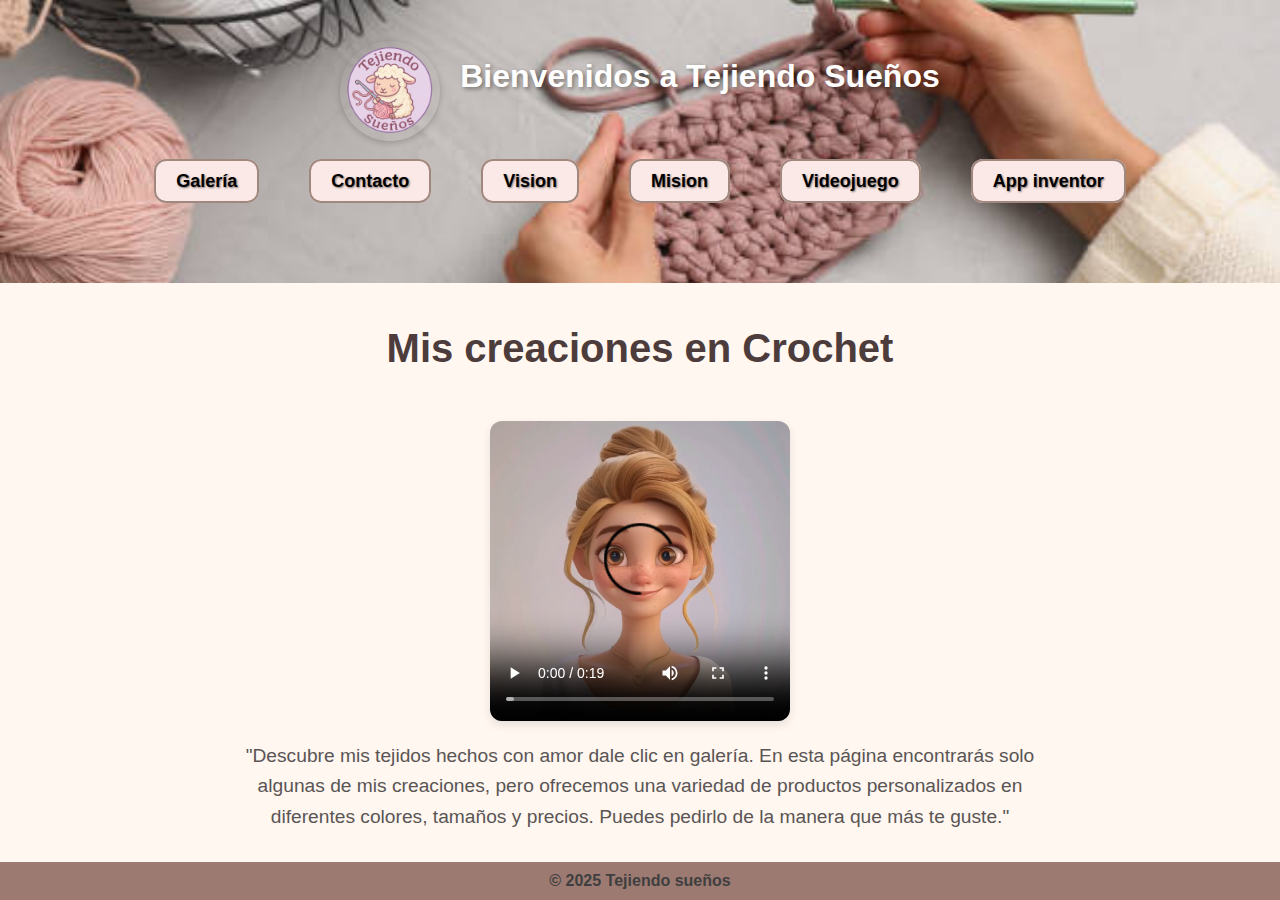
<file: index.html>
<!DOCTYPE html>
<html lang="es">
<head>
  <meta charset="UTF-8">
  <meta name="viewport" content="width=device-width, initial-scale=1.0">
  <title>Tejiendo Sueños</title>
  <link rel="stylesheet" href="../css/main.css">
  <style>
    body {
      font-family: 'Segoe UI', Tahoma, Geneva, Verdana, sans-serif;
      margin: 0;
      background-color: #fff7f0;
    }

    main {
      display: flex;
      flex-direction: column;
      align-items: center;
      justify-content: center;
      padding: 10px 0px;
      text-align: center;
      animation: fadeInUp 1s ease-out both;
    }

    main h2 {
      font-size: 2.5rem;
      color: #4d3c3c;
      margin-bottom: 20px;
    }

    main p {
      font-size: 1.2rem;
      color: #5a5555;
      max-width: 800px;
      line-height: 1.6;
    }

    .video-crochet {
      margin-top: 30px;
      width: 90%;
      max-width: 300px;
      border-radius: 12px;
      box-shadow: 0 4px 10px rgba(0, 0, 0, 0.1);
    }

    @keyframes fadeInUp {
      0% {
        opacity: 0;
        transform: translateY(40px);
      }
      100% {
        opacity: 1;
        transform: translateY(0);
      }
    }

    header h1 {
      margin: 0;
      color: #fffefe;
      font-size: xx-large;
       margin-bottom: 30px; 
    }

    nav ul {
      list-style: none;
      padding: 0;
      margin-top: 10px;
      display: flex;
      justify-content: center;
      gap: 20px;
      font-size: large;
    }

    nav ul li a {
      text-decoration: none;
      color: #000000;
      font-weight: bold;
    }

    footer p {
      margin: 0;
      color: #3f3f3f;
      font-weight: 600;
    }


.header-container img {
  width: 100px;
  border-radius: 50%;
  box-shadow: 0 2px 6px rgba(0, 0, 0, 0.2);
}


  </style>
</head>
<body>

  <header>
      <div class="header-container">
      <img src="../img/logo.png.png" alt="Logo Tejiendo Sueños">
    <h1>Bienvenidos a Tejiendo Sueños</h1>
    <nav>
      <ul>
        <li><a href="galeria.html">Galería</a></li>
        <li><a href="contacto.html">Contacto</a></li>
        <li><a href="Vision.html">Vision</a></li>
        <li><a href="Mision.html">Mision</a></li>
        <li><a href="videojuego.html">Videojuego</a></li>
        <li><a href="Appinventor.html">App inventor</a></li>

      </ul>
    </nav>
  </header>

  <main>
    
    <h2>Mis creaciones en Crochet</h2>

  <video class="video-crochet" controls>
    <source src="../img/videoavatar.mp4" type="video/mp4">
    Tu navegador no soporta el video.
  </video>

    <p>"Descubre mis tejidos hechos con amor dale clic en galería. En esta página encontrarás solo algunas de mis creaciones, pero ofrecemos una variedad de productos personalizados en diferentes colores, tamaños y precios. Puedes pedirlo de la manera que más te guste."</p>
    
  </main>

  <footer>
    <p>© 2025 Tejiendo sueños</p>
  </footer>
</body>
</html>
</file>
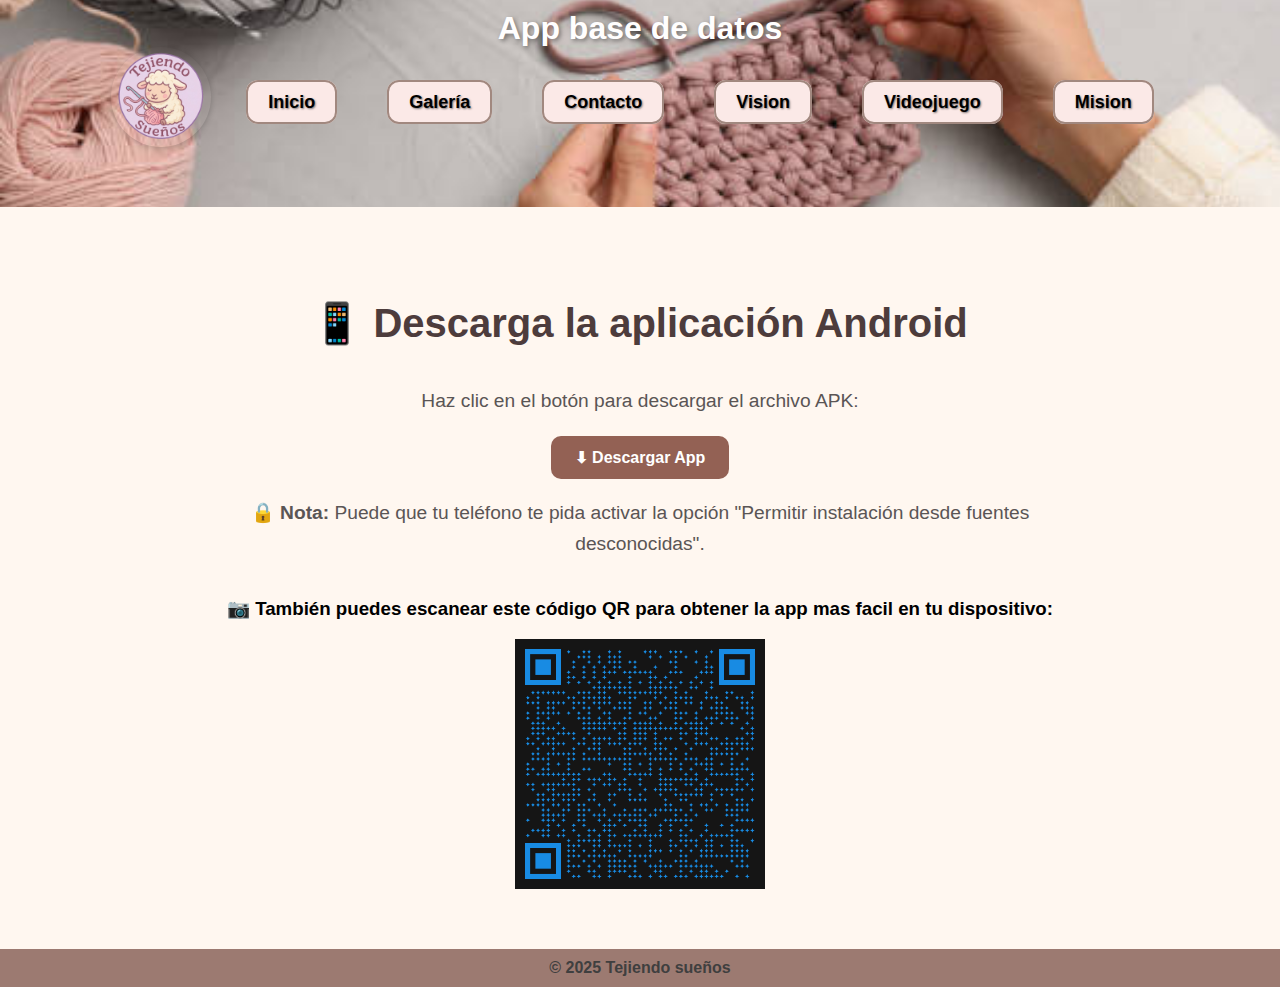
<file: Appinventor.html>
<!DOCTYPE html>
<html lang="es">
<head>
  <meta charset="UTF-8">
  <title>App base de datos</title>
   <link rel="shortcut icon" href="./img/logo.png.png" type="image/x-icon">
  <link rel="stylesheet" href="../css/main.css">
  <style>
    body {
      font-family: 'Segoe UI', Tahoma, Geneva, Verdana, sans-serif;
      margin: 0;
      background-color: #fff7f0;
    }

    main {
      display: flex;
      flex-direction: column;
      align-items: center;
      justify-content: center;
      padding: 60px 20px;
      text-align: center;
      animation: fadeInUp 1s ease-out both;
    }

    main h2 {
      font-size: 2.5rem;
      color: #4d3c3c;
      margin-bottom: 20px;
    }

    main p {
      font-size: 1.2rem;
      color: #5a5555;
      max-width: 800px;
      line-height: 1.6;
    }

    @keyframes fadeInUp {
      0% {
        opacity: 0;
        transform: translateY(40px);
      }
      100% {
        opacity: 1;
        transform: translateY(0);
      }
    }

    header h1 {
      margin: 0;
      color: #fffefe;
      font-size: xx-large;
    }

    nav ul {
      list-style: none;
      padding: 0;
      margin-top: 10px;
      display: flex;
      justify-content: center;
      gap: 20px;
      font-size: large;
    }

    nav ul li a {
      text-decoration: none;
      color: #000000;
      font-weight: bold;
    }

    footer p {
      margin: 0;
      color: #3f3f3f;
      font-weight: 600;
    }

       .header-container img {
  width: 100px; 
  border-radius: 50%;
  box-shadow: 0 2px 6px rgba(0, 0, 0, 0.2);
}
.boton-descargar {
  background-color:rgb(147, 97, 84);
  color: white;          
  padding: 12px 24px;
  font-size: 16px;
  font-weight: bold;
  border: none;
  border-radius: 10px;
  cursor: pointer;
  transition: background-color 0.3s ease;
}

.boton-descargar:hover {
  background-color:rgb(164, 89, 89); 
}

  </style>
</head>
<body>
  <header>
     
    <h1>App base de datos</h1>
    <nav>
      <div class="header-container">
      <img src="../img/logo.png.png" alt="Logo Tejiendo Sueños">
      <ul>
        <li><a href="index.html">Inicio</a></li>
        <li><a href="Galeria.html">Galería</a></li>
        <li><a href="Contacto.html">Contacto</a></li>
        <li><a href="Vision.html">Vision</a></li>
        <li><a href="Videojuego.html">Videojuego</a></li>
        <li><a href="Mision.html">Mision</a></li>
        
      </ul>
    </nav>
  </header>
    <main>
      <h2>📱 Descarga la aplicación Android</h2>
      <p>Haz clic en el botón para descargar el archivo APK:</p>
  
      <a href="https://drive.google.com/uc?export=download&id=1jwlMp8crbn-XXHAtWodE1JKZUDQVwa8N" download>
        <button class="boton-descargar">⬇ Descargar App</button>
      </a>
      
  
      <p><strong>🔒 Nota:</strong> Puede que tu teléfono te pida activar la opción "Permitir instalación desde fuentes desconocidas".</p>
  
      <h3>📷 También puedes escanear este código QR para obtener la app mas facil en tu dispositivo:</h3>
      <img src="../img/qrtejidos.png" alt="Código QR de descarga" width="250">
    </main>
  
    <footer>
      <p>© 2025 Tejiendo sueños</p>
    </footer>
  
  </body>
  </html>
</file>
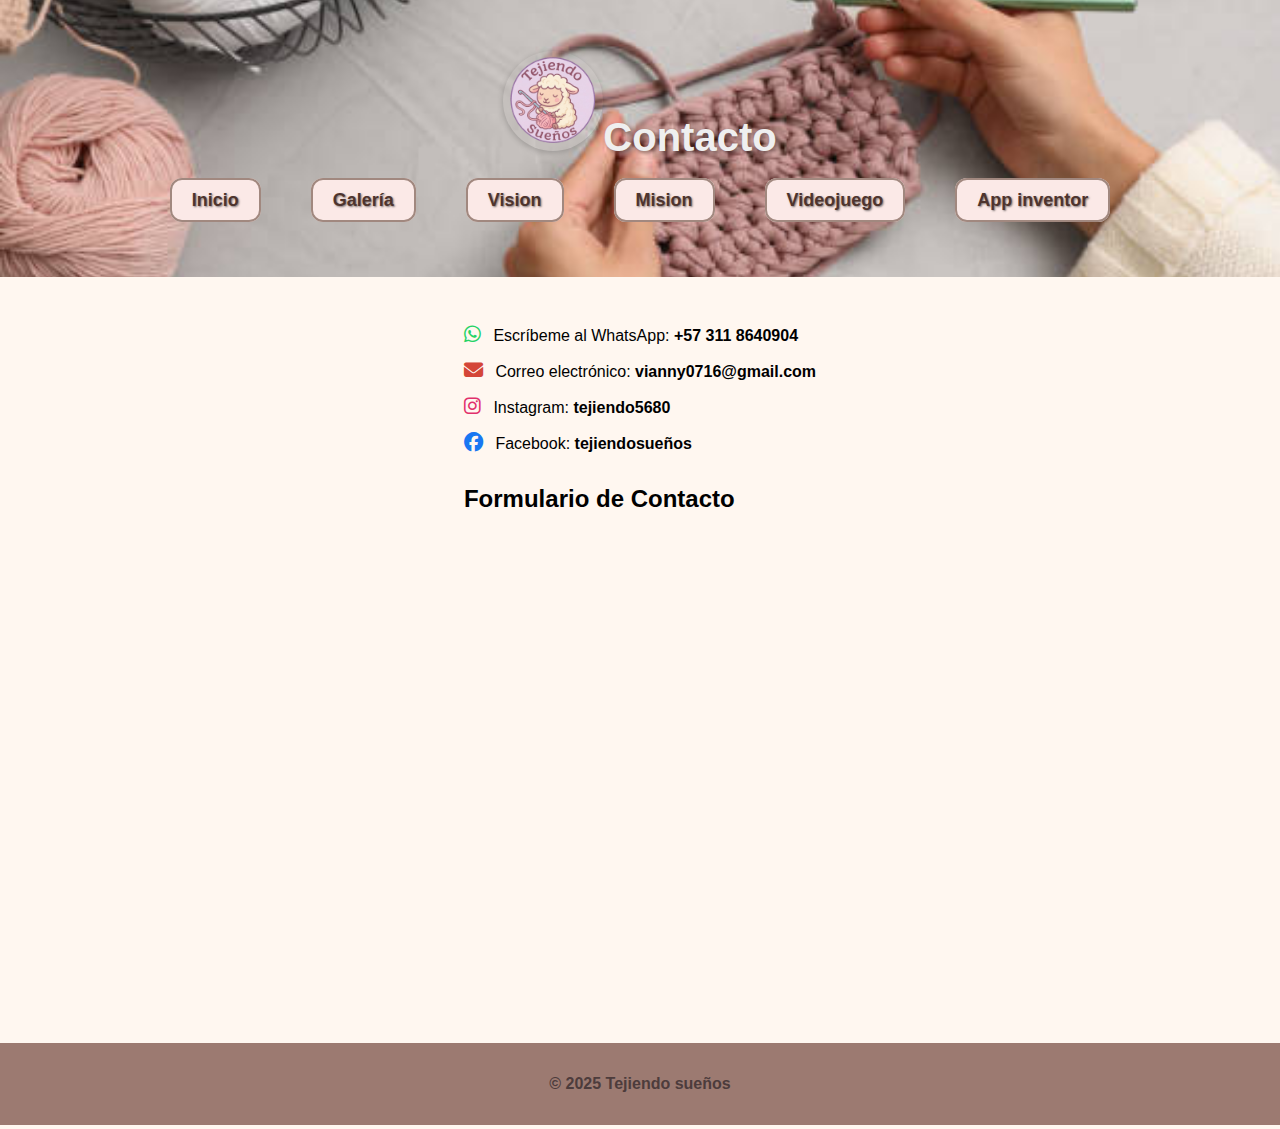
<file: Contacto.html>
<!DOCTYPE html>
<html lang="es">
<head>
  <meta charset="UTF-8">
  <title>Contacto</title>
  <link rel="stylesheet" href="https://cdnjs.cloudflare.com/ajax/libs/font-awesome/6.5.0/css/all.min.css">
  <link rel="stylesheet" href="../css/main.css">
  <style>
    body {
      font-family: 'Segoe UI', Tahoma, Geneva, Verdana, sans-serif;
      margin: 0;
      background-color: #fff7f0;
    }

    header {
      background-color: #8b5cf6;
      color: rgb(0, 0, 0);
      padding: 1rem;
      text-align: center;
      font-size: large;
    }

    nav ul {
      list-style: none;
      padding: 0;
      margin-top: 10px;
      display: flex;
      justify-content: center;
      gap: 20px;
      font-size: large;
    }

    nav a {
      color: rgb(0, 0, 0);
      text-decoration: none;
      font-weight: bold;
    }

    main {
      padding: 2rem;
      max-width: 600px;
      margin: 0 auto;
    }

    section {
      margin-bottom: 2rem;
    }

    section p i {
      margin-right: 8px;
      font-size: 1.2rem;
    }

    .whatsapp-icon { color: #25D366; }
    .email-icon { color: #D44638; }
    .instagram-icon { color: #E1306C; }
    .facebook-icon { color: #1877F2; }

    form {
      background-color: white;
      padding: 2rem;
      border-radius: 1rem;
      box-shadow: 0 4px 12px rgba(0, 0, 0, 0.1);
      opacity: 0;
      transform: translateY(30px);
      animation: fadeInSlide 1.5s forwards;
    }

    @keyframes fadeInSlide {
      0% {
        opacity: 0;
        transform: translateY(30px);
      }
      100% {
        opacity: 1;
        transform: translateY(0);
      }
    }

    form label {
      display: block;
      margin-bottom: 0.5rem;
      font-weight: bold;
    }

    form input,
    form textarea {
      width: 100%;
      padding: 0.75rem;
      border: 1px solid #ccc;
      border-radius: 0.5rem;
      font-size: 1rem;
      box-sizing: border-box;
    }

    form button {
      margin-top: 1.5rem;
      background-color: #b85c45;
      color: white;
      padding: 0.75rem 1.5rem;
      border: none;
      border-radius: 0.5rem;
      font-size: 1rem;
      cursor: pointer;
      transition: background-color 0.3s ease;
    }

    form button:hover {
      background-color: #9c7a71;
    }

    footer {
      text-align: center;
      padding: 1rem;
      background-color:  #9c7a71;
      font-weight: bold;
      color: #4d3c3c;
    }

    .header-container img {
  width: 100px; 
  border-radius: 50%;
  box-shadow: 0 2px 6px rgba(0, 0, 0, 0.2);
 
}

  </style>
</head>
<body>
  <header>
      <div class="header-container"> 
    <nav>  
    <h1><img src="../img/logo.png.png" alt="Logo Tejiendo Sueños">Contacto </h1>
      <ul>
      
        <li><a href="index.html">Inicio</a></li>
        <li><a href="Galeria.html">Galería</a></li>
        <li><a href="Vision.html">Vision</a></li>
        <li><a href="Mision.html">Mision</a></li>
        <li><a href="Videojuego.html">Videojuego</a></li>
        <li><a href="Appinventor.html">App inventor</a></li>
      </ul>
    </nav>
  </header>

  <main>
    <section>
      <p><i class="fab fa-whatsapp whatsapp-icon"></i> Escríbeme al WhatsApp: <strong>+57 311 8640904</strong></p>
      <p><i class="fas fa-envelope email-icon"></i> Correo electrónico: <strong>vianny0716@gmail.com</strong></p>
      <p><i class="fab fa-instagram instagram-icon"></i> Instagram: <strong>tejiendo5680</strong></p>
      <p><i class="fab fa-facebook facebook-icon"></i> Facebook: <strong>tejiendosueños</strong></p>
    </section>

    <section>
      <h2>Formulario de Contacto</h2>
      <form action="#" method="POST">
        <div style="display: flex; flex-direction: column; gap: 1rem;">
          <div>
            <label for="nombre">Nombre:</label>
            <input type="text" id="nombre" name="nombre" required>
          </div>

          <div>
            <label for="correo">Correo electrónico:</label>
            <input type="email" id="correo" name="correo" required>
          </div>

          <div>
            <label for="mensaje">Mensaje:</label>
            <textarea id="mensaje" name="mensaje" rows="4" required></textarea>
          </div>

          <div style="text-align: center;">
            <button type="submit">Enviar</button>
          </div>
        </div>
      </form>
    </section>
  </main>

  <footer>
    <p>© 2025 Tejiendo sueños</p>
  </footer>
</body>
</html>
</file>
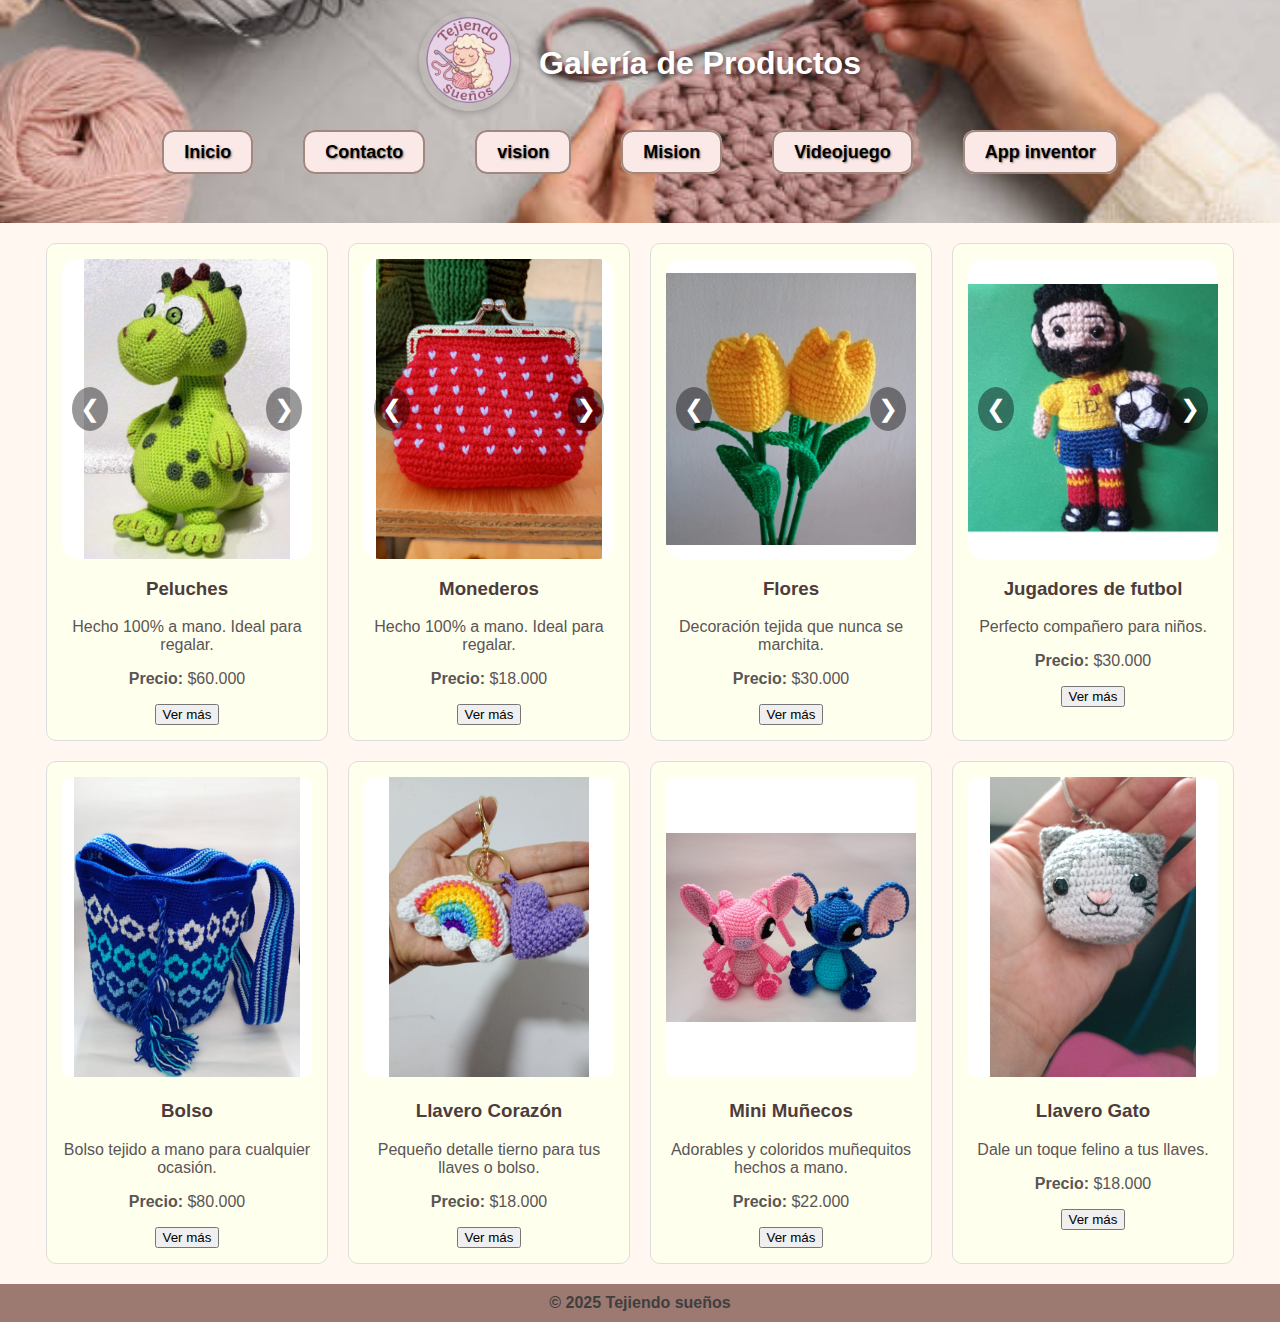
<file: Galeria.html>
<!DOCTYPE html>
<html lang="es">
<head>
  <meta charset="UTF-8">
  <title>Galería</title>
  <link rel="stylesheet" href="../css/main.css">
  <style>
    body {
      font-family: 'Segoe UI', Tahoma, Geneva, Verdana, sans-serif;
      margin: 0;
      background-color: #fff7f0;
    }

    header h1 {
      margin: 20;
      color: #ffffff;
      font-size: xx-large;
    }

    nav ul {
      list-style: none;
      padding: 0;
      margin-top: 10px;
      display: flex;
      justify-content: center;
      gap: 20px;
      font-size: large;
    }

    nav ul li a {
      text-decoration: none;
      color: #000000;
      font-weight: bold;
    }

    main {
      padding: 20px;
    }

    .producto h3 {
      color: #4d3c3c;
    }

    .producto p {
      color: #5a5555;
    }

    .carousel {
      position: relative;
      width: 100%;
      overflow: hidden;
      border-radius: 1rem;
    }

    .slide {
      display: none;
      width: 100%;
      height: auto;
      border-radius: 1rem;
    }

    .slide.active {
      display: block;
    }

    .carousel button {
      position: absolute;
      top: 50%;
      transform: translateY(-50%);
      background: rgba(0, 0, 0, 0.4);
      color: white;
      border: none;
      padding: 0.5rem;
      cursor: pointer;
      font-size: 1.5rem;
      border-radius: 50%;
    }

    .carousel .prev {
      left: 10px;
    }

    .carousel .next {
      right: 10px;
    }

    footer p {
      margin: 0;
      color: #3f3f3f;
      font-weight: 600;
    }

       .header-container img {
  width: 100px; 
  border-radius: 50%;
  box-shadow: 0 2px 6px rgba(0, 0, 0, 0.2);
}


  </style>
</head>
<body>
  <header>
    <div class="header-container">
      <img src="../img/logo.png.png" alt="Logo Tejiendo Sueños">
    <h1>Galería de Productos</h1>
    <nav>
      <ul>
        <li><a href="index.html">Inicio</a></li>
        <li><a href="contacto.html">Contacto</a></li>
        <li><a href="Vision.html">vision</a></li>
        <li><a href="Mision.html">Mision</a></li>
        <li><a href="Videojuego.html">Videojuego</a></li>
        <li><a href="Appinventor.html">App inventor</a></li>

      </ul>
    </nav>
    
  </header>

  <main>
    <section class="galeria">

      <div class="producto">
        <div class="carousel">
          <img src="../img/peluchedinosaurio.jpeg" alt="Peluche" class="slide active">
          <img src="../img/perritopeluche.jpeg" alt="Peluche 2" class="slide">
          <img src="../img/osopeluche.jpeg" alt="Peluche 3" class="slide">
          <button class="prev">❮</button>
          <button class="next">❯</button>
        </div>
        <h3>Peluches</h3>
        <p>Hecho 100% a mano. Ideal para regalar.</p>
        <p><strong>Precio:</strong> $60.000</p>
        <button class="btn-ver-mas">Ver más</button>
        <div class="mas-info" style="display: none;">
          <p>Material: lana antialérgica. Tiempo de elaboración: 3 días. Recomendaciones: lavar a mano con agua fría.</p>
        </div>
      </div>

      
      <div class="producto">
        <div class="carousel">
          <img src="../img/monedero.jpeg" alt="Monederos" class="slide active">
          <img src="../img/monedero2.jpeg" alt="monedero2" class="slide">
          <img src="../img/monedero3.jpeg" alt="monedero3" class="slide">
          <button class="prev">❮</button>
          <button class="next">❯</button>
        </div>
        <h3>Monederos</h3>
        <p>Hecho 100% a mano. Ideal para regalar.</p>
        <p><strong>Precio:</strong> $18.000</p>
        <button class="btn-ver-mas">Ver más</button>
        <div class="mas-info" style="display: none;">
          <p>Monederos ideales para llevar tu dinero</p>
        </div>
      </div>

      <div class="producto">
        <div class="carousel">
          <img src="../img/flores.jpeg" alt="jugador1" class="slide active">
          <img src="../img/flor2.jpeg" alt="jugador2" class="slide">
          <img src="../img/flor3.jpeg" alt="jugador2" class="slide">
          <button class="prev">❮</button>
          <button class="next">❯</button>
        </div>
        <h3>Flores</h3>
        <p>Decoración tejida que nunca se marchita.</p>
        <p><strong>Precio:</strong> $30.000</p>
        <button class="btn-ver-mas">Ver más</button>
        <div class="mas-info" style="display: none;">
          <p>Flor tejida ideal para decorar habitaciones o regalar</p>
        </div>
      </div>
      


      <div class="producto">
        <div class="carousel">
          <img src="../img/jugador2.jpeg" alt="jugador1" class="slide active">
          <img src="../img/jugador1.jpeg" alt="jugador2" class="slide">
          <button class="prev">❮</button>
          <button class="next">❯</button>
        </div>
        <h3>Jugadores de futbol</h3>
        <p>Perfecto compañero para niños.</p>
        <p><strong>Precio:</strong> $30.000</p>
        <button class="btn-ver-mas">Ver más</button>
        <div class="mas-info" style="display: none;">
          <p>Hecho a mano, suave y seguro para todas las edades</p>
        </div>
      </div>
      


      <div class="producto">
        <img src="../img/bolso.jpeg" alt="Bolso">
        <h3>Bolso</h3>
        <p>Bolso tejido a mano para cualquier ocasión.</p>
        <p><strong>Precio:</strong> $80.000</p>
        <button class="btn-ver-mas">Ver más</button>
        <div class="mas-info" style="display: none;">
          <p>Material: hilo resistente. Diseños personalizados disponibles.</p>
        </div>
      </div>

      <div class="producto">
        <img src="../img/llaverocorazon.jpeg" alt="Llavero corazón">
        <h3>Llavero Corazón</h3>
        <p>Pequeño detalle tierno para tus llaves o bolso.</p>
        <p><strong>Precio:</strong> $18.000</p>
        <button class="btn-ver-mas">Ver más</button>
        <div class="mas-info" style="display: none;">
          <p>Hecho con hilo macrame. Resistente y lavable. Ideal como recuerdo personalizado.</p>
        </div>
      </div>

      <div class="producto">
        <img src="../img/minimuñecos.jpeg" alt="Mini muñecos">
        <h3>Mini Muñecos</h3>
        <p>Adorables y coloridos muñequitos hechos a mano.</p>
        <p><strong>Precio:</strong> $22.000</p>
        <button class="btn-ver-mas">Ver más</button>
        <div class="mas-info" style="display: none;">
          <p>Ideales para decoración o regalo. Hechos en hilo suave.</p>
        </div>
      </div>

      <div class="producto">
        <img src="../img/llaverogato.jpeg" alt="Llavero Gato">
        <h3>Llavero Gato</h3>
        <p>Dale un toque felino a tus llaves.</p>
        <p><strong>Precio:</strong> $18.000</p>
        <button class="btn-ver-mas">Ver más</button>
        <div class="mas-info" style="display: none;">
          <p>Diseño tierno y moderno. Hecho con amor y cuidado.</p>
        </div>
      </div>

    </section>
  </main>

  <script>
    document.querySelectorAll('.carousel').forEach(carousel => {
      const slides = carousel.querySelectorAll('.slide');
      const prevBtn = carousel.querySelector('.prev');
      const nextBtn = carousel.querySelector('.next');
      let index = 0;

      const showSlide = (i) => {
        slides.forEach(slide => slide.classList.remove('active'));
        slides[i].classList.add('active');
      };

      prevBtn.addEventListener('click', () => {
        index = (index - 1 + slides.length) % slides.length;
        showSlide(index);
      });

      nextBtn.addEventListener('click', () => {
        index = (index + 1) % slides.length;
        showSlide(index);
      });

      setInterval(() => {
        index = (index + 1) % slides.length;
        showSlide(index);
      }, 4000);

      showSlide(index);
    });
  </script>
  <script src="../js/main.js"></script>

  <footer>
    <p>© 2025 Tejiendo sueños</p>
  </footer>

</body>
</html>
</file>
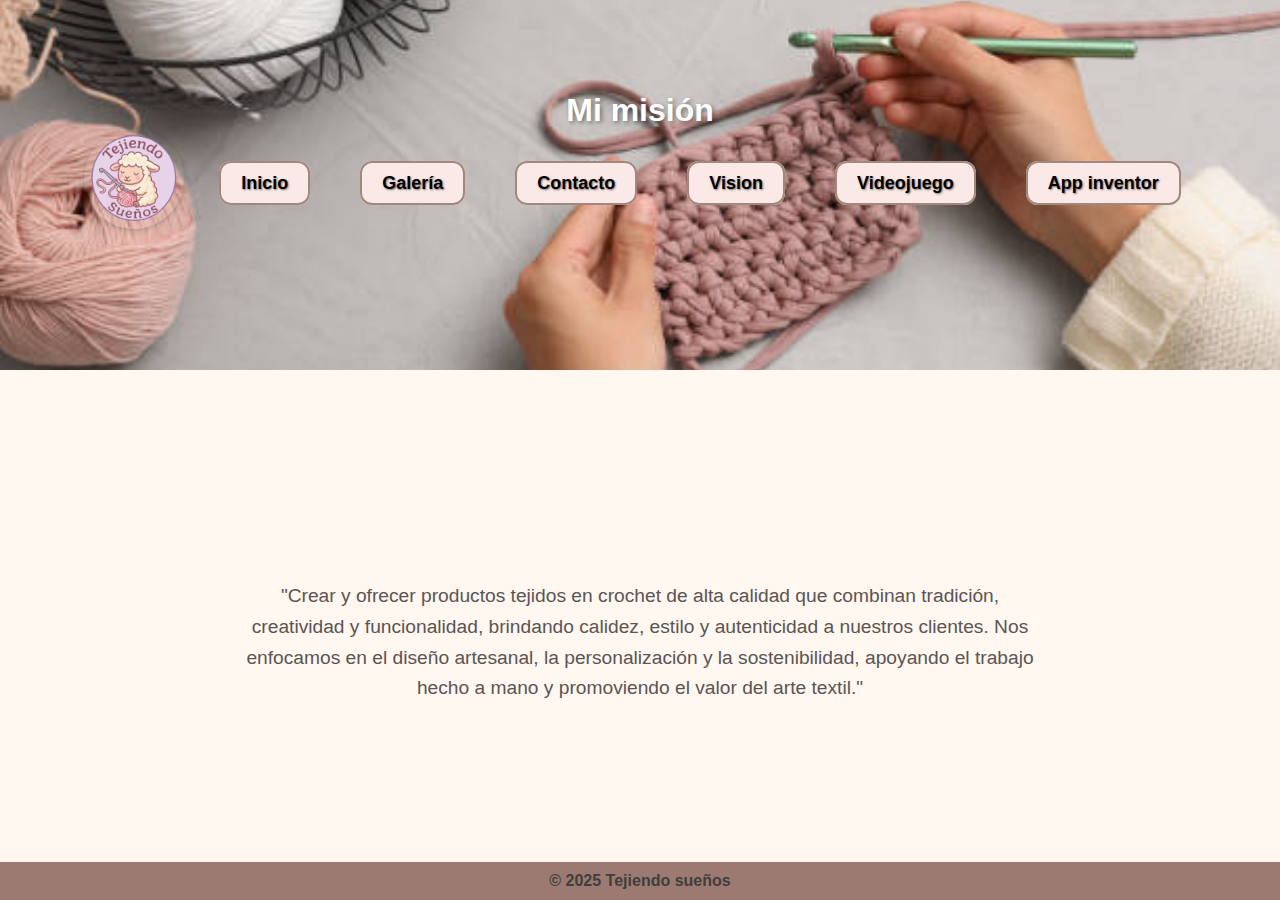
<file: Mision.html>
<!DOCTYPE html>
<html lang="es">
<head>
  <meta charset="UTF-8">
  <title>Mi misión</title>
  <link rel="stylesheet" href="../css/main.css">
  <style>
    body {
      font-family: 'Segoe UI', Tahoma, Geneva, Verdana, sans-serif;
      margin: 0;
      background-color: #fff7f0;
    }

    main {
      display: flex;
      flex-direction: column;
      align-items: center;
      justify-content: center;
      padding: 60px 20px;
      text-align: center;
      animation: fadeInUp 1s ease-out both;
    }

    main h2 {
      font-size: 2.5rem;
      color: #4d3c3c;
      margin-bottom: 20px;
    }

    main p {
      font-size: 1.2rem;
      color: #5a5555;
      max-width: 800px;
      line-height: 1.6;
    }

    @keyframes fadeInUp {
      0% {
        opacity: 0;
        transform: translateY(40px);
      }
      100% {
        opacity: 1;
        transform: translateY(0);
      }
    }

    header h1 {
      margin: 0;
      color: #fffefe;
      font-size: xx-large;
    }

    nav ul {
      list-style: none;
      padding: 0;
      margin-top: 10px;
      display: flex;
      justify-content: center;
      gap: 20px;
      font-size: large;
    }

    nav ul li a {
      text-decoration: none;
      color: #000000;
      font-weight: bold;
    }

    footer p {
      margin: 0;
      color: #3f3f3f;
      font-weight: 600;
    }

       .header-container img {
  width: 100px; 
  border-radius: 50%;
  box-shadow: 0 2px 6px rgba(0, 0, 0, 0.2);
}



  </style>
</head>
<body>
  <header>
     
    <h1>Mi misión</h1>
    <nav>
      <div class="header-container">
      <img src="../img/logo.png.png" alt="Logo Tejiendo Sueños">
      <ul>
        <li><a href="index.html">Inicio</a></li>
        <li><a href="Galeria.html">Galería</a></li>
        <li><a href="Contacto.html">Contacto</a></li>
        <li><a href="Vision.html">Vision</a></li>
        <li><a href="Videojuego.html">Videojuego</a></li>
        <li><a href="Appinventor.html">App inventor</a></li>


      </ul>
    </nav>
  </header>

  <main>
    <h2></h2>
    <section>
      <p>"Crear y ofrecer productos tejidos en crochet de alta calidad que combinan tradición, creatividad y funcionalidad, brindando calidez, estilo y autenticidad a nuestros clientes. Nos enfocamos en el diseño artesanal, la personalización y la sostenibilidad, apoyando el trabajo hecho a mano y promoviendo el valor del arte textil."</p>
    </section>
  </main>

  <footer>
    <p>© 2025 Tejiendo sueños</p>
  </footer>
</body>
</html>
</file>
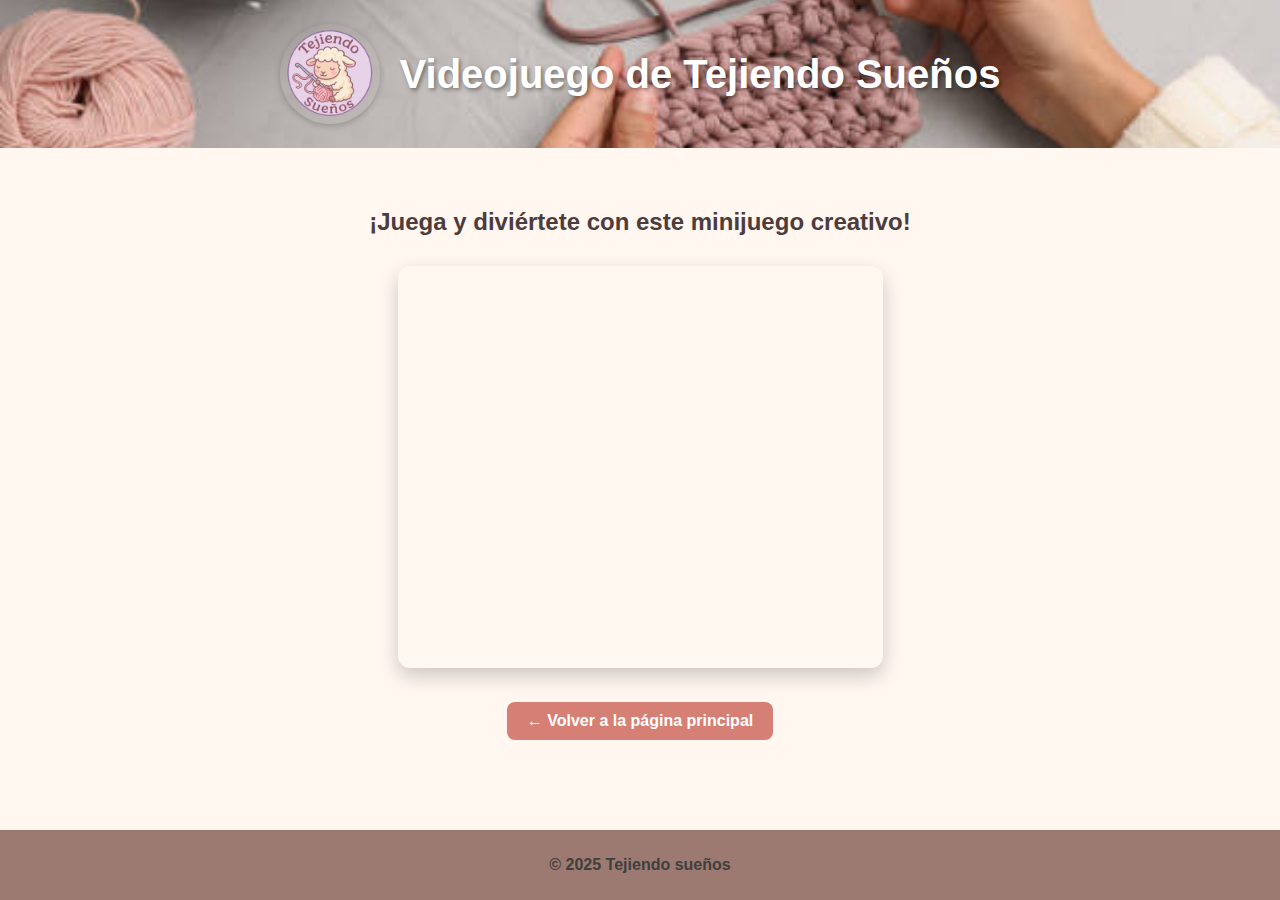
<file: Videojuego.html>
<!DOCTYPE html>
<html lang="es">
<head>
  <meta charset="UTF-8">
  <meta name="viewport" content="width=device-width, initial-scale=1.0">
  <title>Videojuego - Tejiendo Sueños</title>
   <link rel="shortcut icon" href="./img/logo.png.png" type="image/x-icon">
  <link rel="stylesheet" href="../css/main.css">
  <style>
    body {
      font-family: 'Segoe UI', Tahoma, Geneva, Verdana, sans-serif;
      margin: 0;
      background-color: #fff7f0;
      text-align: center;
    }

    header {
      background-color: #e8b3a8;
      padding: 20px;
    }

    header h1 {
      color: white;
      margin: 0;
    }

    main {
      padding: 40px 20px;
    }

    h2 {
      color: #4d3c3c;
      margin-bottom: 30px;
    }

    iframe {
      border-radius: 12px;
      box-shadow: 0 8px 20px rgba(0, 0, 0, 0.2);
      max-width: 100%;
    }

    a.volver {
      display: inline-block;
      margin-top: 30px;
      text-decoration: none;
      color: white;
      background-color: #d67f75;
      padding: 10px 20px;
      border-radius: 8px;
      font-weight: bold;
    }

    footer {
      margin-top: 50px;
      color: #3f3f3f;
      font-weight: 600;
    }


       .header-container img {
  width: 100px; 
  border-radius: 50%;
  box-shadow: 0 2px 6px rgba(0, 0, 0, 0.2);
}


  </style>
</head>
<body>
  <header>
     <div class="header-container">
      <img src="../img/logo.png.png" alt="Logo Tejiendo Sueños">
    <h1>Videojuego de Tejiendo Sueños</h1>
  </header>

  <main>
    <h2>¡Juega y diviértete con este minijuego creativo!</h2>

    <iframe 
      src="https://scratch.mit.edu/projects/1167825435/embed" 
      allowtransparency="true" 
      width="485" 
      height="402" 
      frameborder="0" 
      scrolling="no" 
      allowfullscreen>
    </iframe>

    <br>
    <a href="index.html" class="volver">← Volver a la página principal</a>
  </main>

  <footer>
    <p>© 2025 Tejiendo sueños</p>
  </footer>
</body>
</html>
</file>
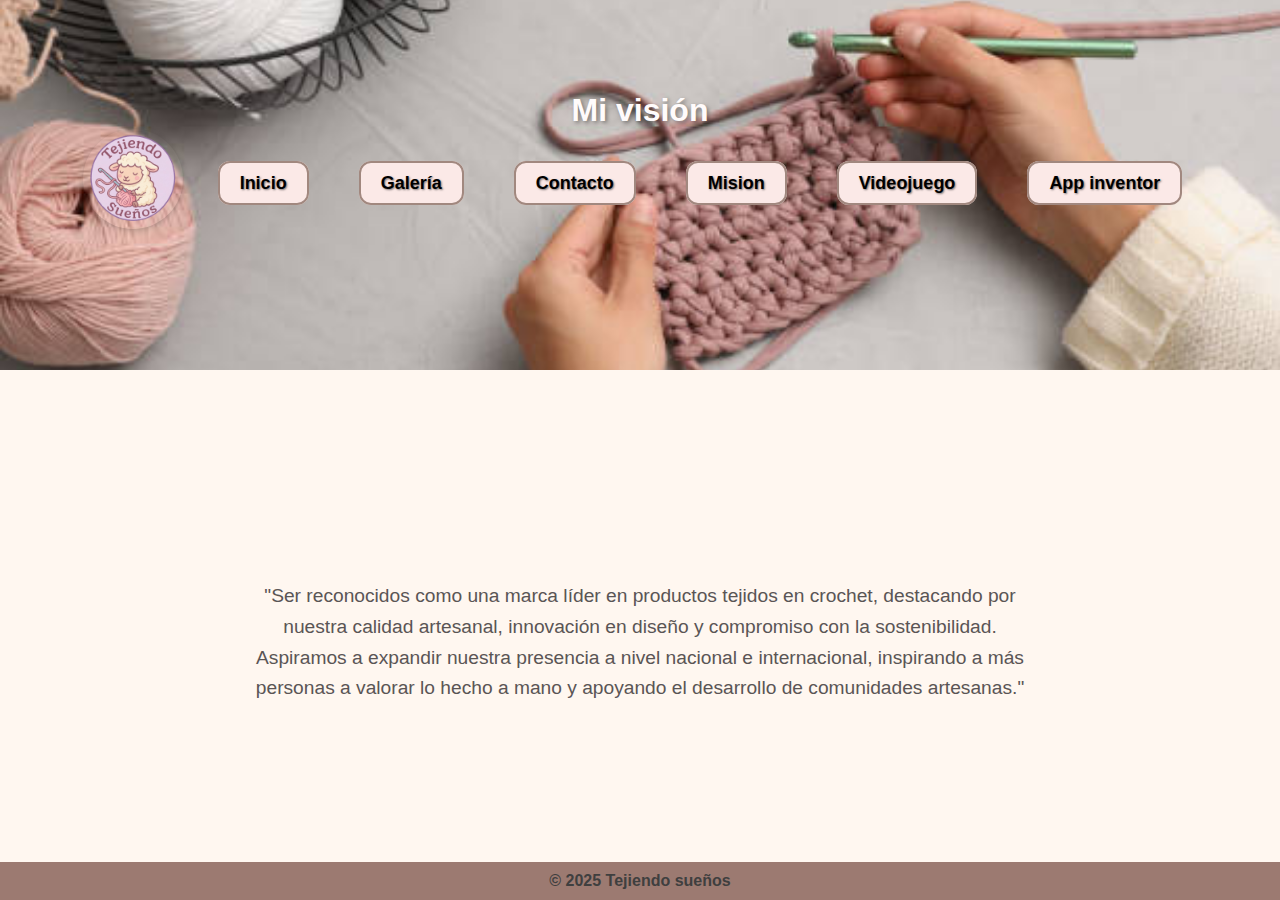
<file: Vision.html>
<!DOCTYPE html>
<html lang="es">
<head>
  <meta charset="UTF-8">
  <title>Mi visión</title>
  <link rel="stylesheet" href="../css/main.css">
  <style>
    body {
      font-family: 'Segoe UI', Tahoma, Geneva, Verdana, sans-serif;
      margin: 0;
      background-color: #fff7f0;
    }

    main {
      display: flex;
      flex-direction: column;
      align-items: center;
      justify-content: center;
      padding: 60px 20px;
      text-align: center;
      animation: fadeInUp 1s ease-out both;
    }

    main h2 {
      font-size: 2.5rem;
      color: #4d3c3c;
      margin-bottom: 20px;
    }

    main p {
      font-size: 1.2rem;
      color: #5a5555;
      max-width: 800px;
      line-height: 1.6;
    }

    @keyframes fadeInUp {
      0% {
        opacity: 0;
        transform: translateY(40px);
      }
      100% {
        opacity: 1;
        transform: translateY(0);
      }
    }

    header h1 {
      margin: 0;
      color: #fffbfb;
      font-size: xx-large;
    }

    nav ul {
      list-style: none;
      padding: 0;
      margin-top: 10px;
      display: flex;
      justify-content: center;
      gap: 20px;
      font-size: large;
    }

    nav ul li a {
      text-decoration: none;
      color: #000000;
      font-weight: bold;
    }

    footer p {
      margin: 0;
      color: #3f3f3f;
      font-weight: 600;
    }
    
       .header-container img {
  width: 100px; 
  border-radius: 50%;
  box-shadow: 0 2px 6px rgba(0, 0, 0, 0.2);
}

  </style>
</head>
<body>
  
  <header>
     
    <h1>Mi visión</h1>
  
    <nav>
      <div class="header-container">
      <img src="../img/logo.png.png" alt="Logo Tejiendo Sueños">
      <ul>
        <li><a href="index.html">Inicio</a></li>
        <li><a href="Galeria.html">Galería</a></li>
        <li><a href="Contacto.html">Contacto</a></li>
        <li><a href="Mision.html">Mision</a></li>
        <li><a href="Videojuego.html">Videojuego</a></li>
        <li><a href="Appinventor.html">App inventor</a></li>
        
      </ul>
    </nav>
  </header>

  <main>
    <h2></h2>
    <section>
      <p>"Ser reconocidos como una marca líder en productos tejidos en crochet, destacando por nuestra calidad artesanal, innovación en diseño y compromiso con la sostenibilidad. Aspiramos a expandir nuestra presencia a nivel nacional e internacional, inspirando a más personas a valorar lo hecho a mano y apoyando el desarrollo de comunidades artesanas."</p>
    </section>
  </main>

  <footer>
    <p>© 2025 Tejiendo sueños</p>
  </footer>
</body>
</html>
</file>
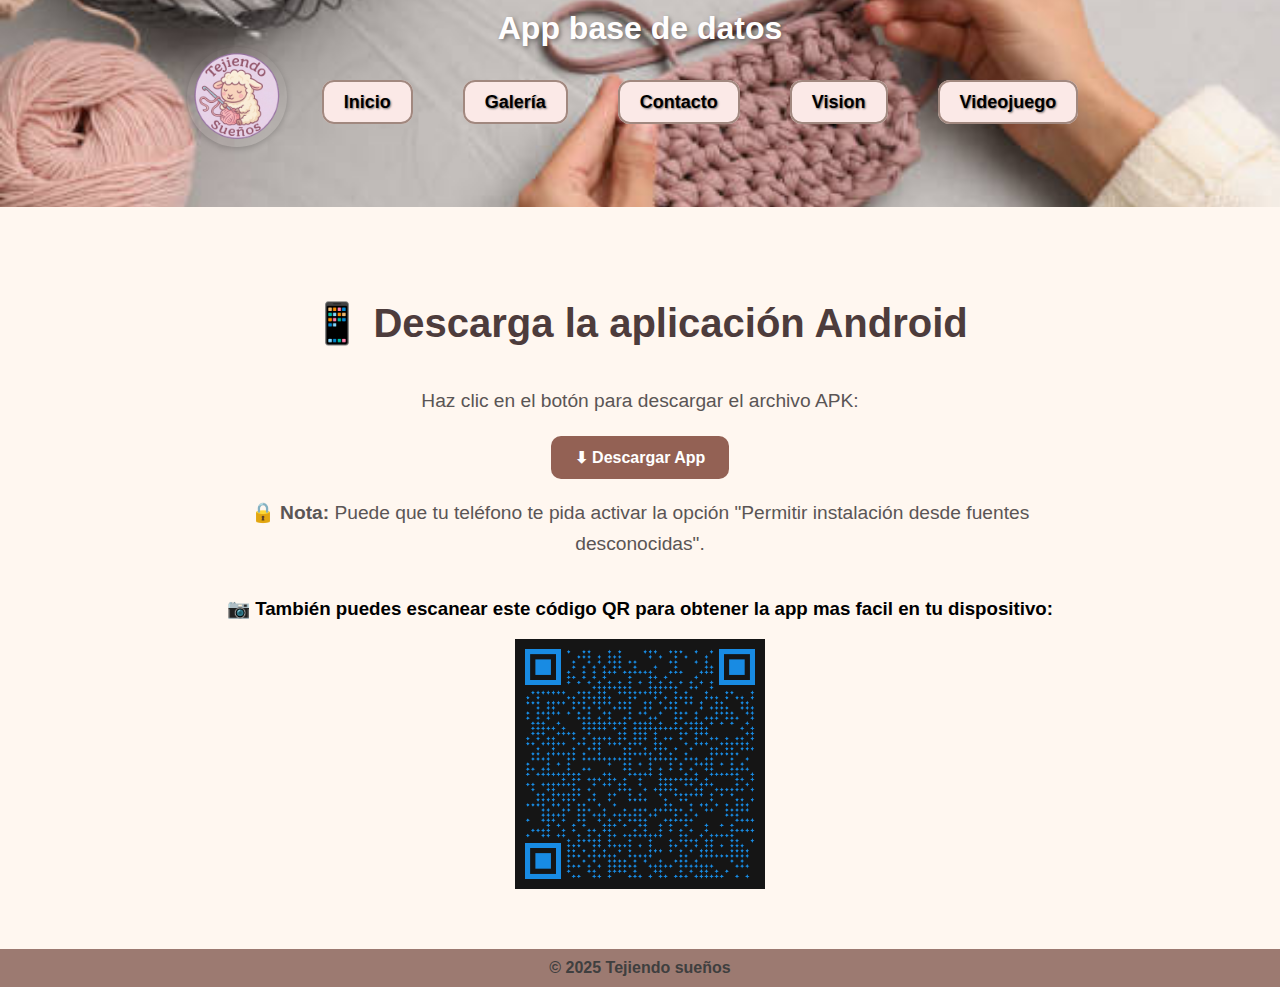
<file: js/Appinventor.html>
<!DOCTYPE html>
<html lang="es">
<head>
  <meta charset="UTF-8">
  <title>App base de datos</title>
  <link rel="stylesheet" href="../css/main.css">
  <style>
    body {
      font-family: 'Segoe UI', Tahoma, Geneva, Verdana, sans-serif;
      margin: 0;
      background-color: #fff7f0;
    }

    main {
      display: flex;
      flex-direction: column;
      align-items: center;
      justify-content: center;
      padding: 60px 20px;
      text-align: center;
      animation: fadeInUp 1s ease-out both;
    }

    main h2 {
      font-size: 2.5rem;
      color: #4d3c3c;
      margin-bottom: 20px;
    }

    main p {
      font-size: 1.2rem;
      color: #5a5555;
      max-width: 800px;
      line-height: 1.6;
    }

    @keyframes fadeInUp {
      0% {
        opacity: 0;
        transform: translateY(40px);
      }
      100% {
        opacity: 1;
        transform: translateY(0);
      }
    }

    header h1 {
      margin: 0;
      color: #fffefe;
      font-size: xx-large;
    }

    nav ul {
      list-style: none;
      padding: 0;
      margin-top: 10px;
      display: flex;
      justify-content: center;
      gap: 20px;
      font-size: large;
    }

    nav ul li a {
      text-decoration: none;
      color: #000000;
      font-weight: bold;
    }

    footer p {
      margin: 0;
      color: #3f3f3f;
      font-weight: 600;
    }

       .header-container img {
  width: 100px; 
  border-radius: 50%;
  box-shadow: 0 2px 6px rgba(0, 0, 0, 0.2);
}
.boton-descargar {
  background-color:rgb(147, 97, 84);
  color: white;          
  padding: 12px 24px;
  font-size: 16px;
  font-weight: bold;
  border: none;
  border-radius: 10px;
  cursor: pointer;
  transition: background-color 0.3s ease;
}

.boton-descargar:hover {
  background-color:rgb(164, 89, 89); 
}

  </style>
</head>
<body>
  <header>
     
    <h1>App base de datos</h1>
    <nav>
      <div class="header-container">
      <img src="../img/logo.png.png" alt="Logo Tejiendo Sueños">
      <ul>
        <li><a href="index.html">Inicio</a></li>
        <li><a href="galeria.html">Galería</a></li>
        <li><a href="contacto.html">Contacto</a></li>
        <li><a href="Vision.html">Vision</a></li>
        <li><a href="videojuego.html">Videojuego</a></li>
        
      </ul>
    </nav>
  </header>
    <main>
      <h2>📱 Descarga la aplicación Android</h2>
      <p>Haz clic en el botón para descargar el archivo APK:</p>
  
      <a href="https://drive.google.com/uc?export=download&id=1jwlMp8crbn-XXHAtWodE1JKZUDQVwa8N" download>
        <button class="boton-descargar">⬇ Descargar App</button>
      </a>
      
  
      <p><strong>🔒 Nota:</strong> Puede que tu teléfono te pida activar la opción "Permitir instalación desde fuentes desconocidas".</p>
  
      <h3>📷 También puedes escanear este código QR para obtener la app mas facil en tu dispositivo:</h3>
      <img src="../img/qrtejidos.png" alt="Código QR de descarga" width="250">
    </main>
  
    <footer>
      <p>© 2025 Tejiendo sueños</p>
    </footer>
  
  </body>
  </html>
</file>
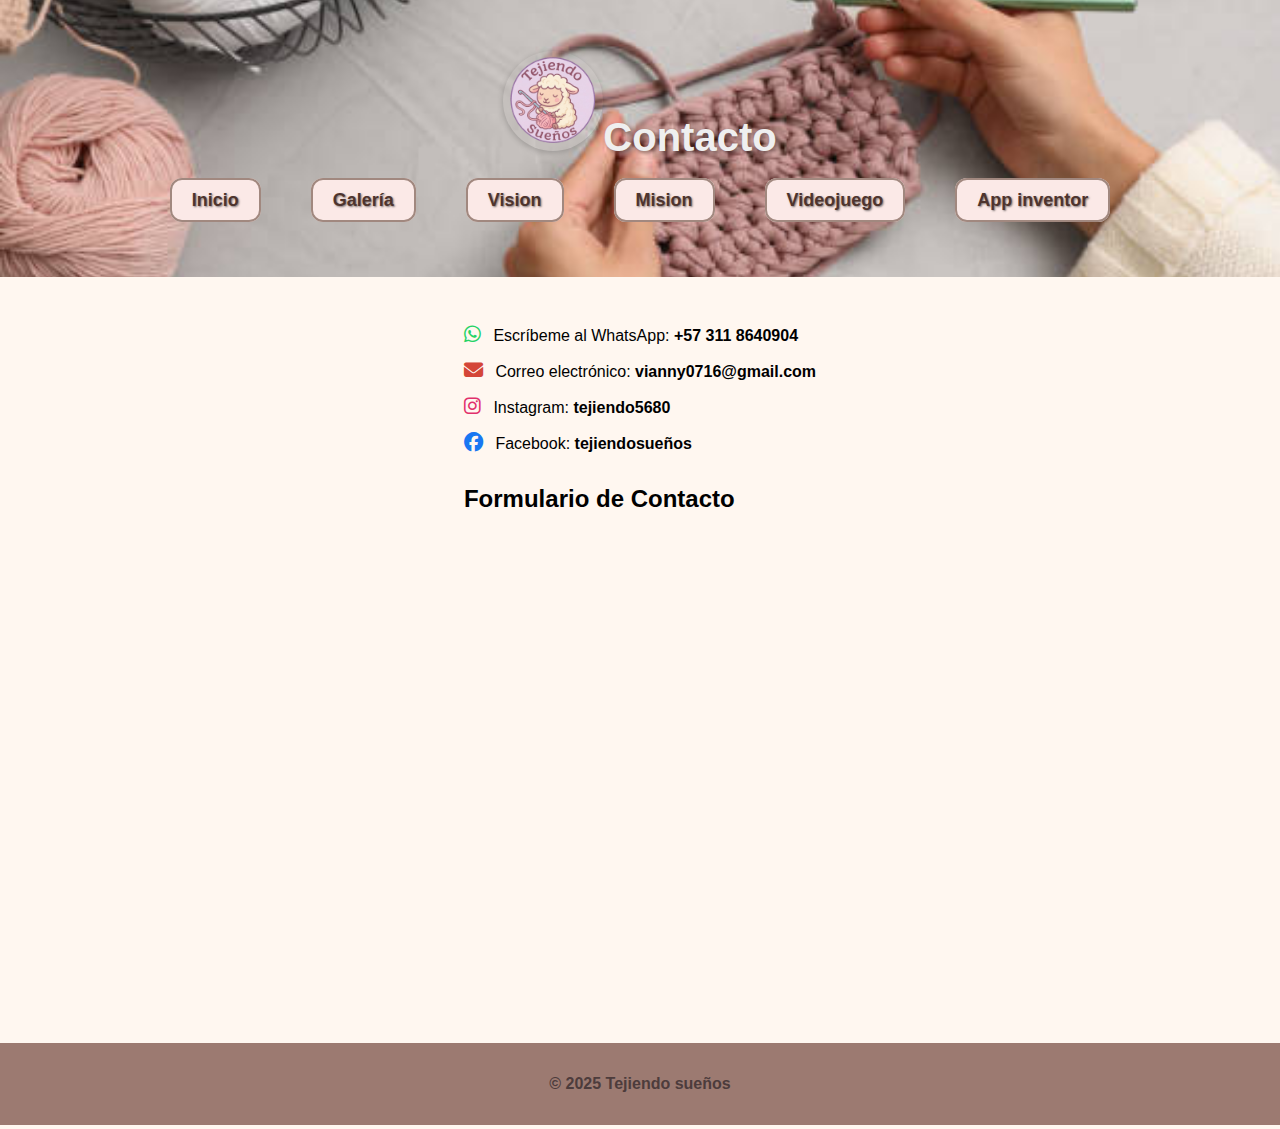
<file: js/Contacto.html>
<!DOCTYPE html>
<html lang="es">
<head>
  <meta charset="UTF-8">
  <title>Contacto</title>
  <link rel="stylesheet" href="https://cdnjs.cloudflare.com/ajax/libs/font-awesome/6.5.0/css/all.min.css">
  <link rel="stylesheet" href="../css/main.css">
  <style>
    body {
      font-family: 'Segoe UI', Tahoma, Geneva, Verdana, sans-serif;
      margin: 0;
      background-color: #fff7f0;
    }

    header {
      background-color: #8b5cf6;
      color: rgb(0, 0, 0);
      padding: 1rem;
      text-align: center;
      font-size: large;
    }

    nav ul {
      list-style: none;
      padding: 0;
      margin-top: 10px;
      display: flex;
      justify-content: center;
      gap: 20px;
      font-size: large;
    }

    nav a {
      color: rgb(0, 0, 0);
      text-decoration: none;
      font-weight: bold;
    }

    main {
      padding: 2rem;
      max-width: 600px;
      margin: 0 auto;
    }

    section {
      margin-bottom: 2rem;
    }

    section p i {
      margin-right: 8px;
      font-size: 1.2rem;
    }

    .whatsapp-icon { color: #25D366; }
    .email-icon { color: #D44638; }
    .instagram-icon { color: #E1306C; }
    .facebook-icon { color: #1877F2; }

    form {
      background-color: white;
      padding: 2rem;
      border-radius: 1rem;
      box-shadow: 0 4px 12px rgba(0, 0, 0, 0.1);
      opacity: 0;
      transform: translateY(30px);
      animation: fadeInSlide 1.5s forwards;
    }

    @keyframes fadeInSlide {
      0% {
        opacity: 0;
        transform: translateY(30px);
      }
      100% {
        opacity: 1;
        transform: translateY(0);
      }
    }

    form label {
      display: block;
      margin-bottom: 0.5rem;
      font-weight: bold;
    }

    form input,
    form textarea {
      width: 100%;
      padding: 0.75rem;
      border: 1px solid #ccc;
      border-radius: 0.5rem;
      font-size: 1rem;
      box-sizing: border-box;
    }

    form button {
      margin-top: 1.5rem;
      background-color: #b85c45;
      color: white;
      padding: 0.75rem 1.5rem;
      border: none;
      border-radius: 0.5rem;
      font-size: 1rem;
      cursor: pointer;
      transition: background-color 0.3s ease;
    }

    form button:hover {
      background-color: #9c7a71;
    }

    footer {
      text-align: center;
      padding: 1rem;
      background-color:  #9c7a71;
      font-weight: bold;
      color: #4d3c3c;
    }

    .header-container img {
  width: 100px; 
  border-radius: 50%;
  box-shadow: 0 2px 6px rgba(0, 0, 0, 0.2);
 
}

  </style>
</head>
<body>
  <header>
      <div class="header-container"> 
    <nav>  
    <h1><img src="../img/logo.png.png" alt="Logo Tejiendo Sueños">Contacto </h1>
      <ul>
      
        <li><a href="index.html">Inicio</a></li>
        <li><a href="galeria.html">Galería</a></li>
        <li><a href="Vision.html">Vision</a></li>
        <li><a href="Mision.html">Mision</a></li>
        <li><a href="videojuego.html">Videojuego</a></li>
        <li><a href="Appinventor.html">App inventor</a></li>
      </ul>
    </nav>
  </header>

  <main>
    <section>
      <p><i class="fab fa-whatsapp whatsapp-icon"></i> Escríbeme al WhatsApp: <strong>+57 311 8640904</strong></p>
      <p><i class="fas fa-envelope email-icon"></i> Correo electrónico: <strong>vianny0716@gmail.com</strong></p>
      <p><i class="fab fa-instagram instagram-icon"></i> Instagram: <strong>tejiendo5680</strong></p>
      <p><i class="fab fa-facebook facebook-icon"></i> Facebook: <strong>tejiendosueños</strong></p>
    </section>

    <section>
      <h2>Formulario de Contacto</h2>
      <form action="#" method="POST">
        <div style="display: flex; flex-direction: column; gap: 1rem;">
          <div>
            <label for="nombre">Nombre:</label>
            <input type="text" id="nombre" name="nombre" required>
          </div>

          <div>
            <label for="correo">Correo electrónico:</label>
            <input type="email" id="correo" name="correo" required>
          </div>

          <div>
            <label for="mensaje">Mensaje:</label>
            <textarea id="mensaje" name="mensaje" rows="4" required></textarea>
          </div>

          <div style="text-align: center;">
            <button type="submit">Enviar</button>
          </div>
        </div>
      </form>
    </section>
  </main>

  <footer>
    <p>© 2025 Tejiendo sueños</p>
  </footer>
</body>
</html>
</file>
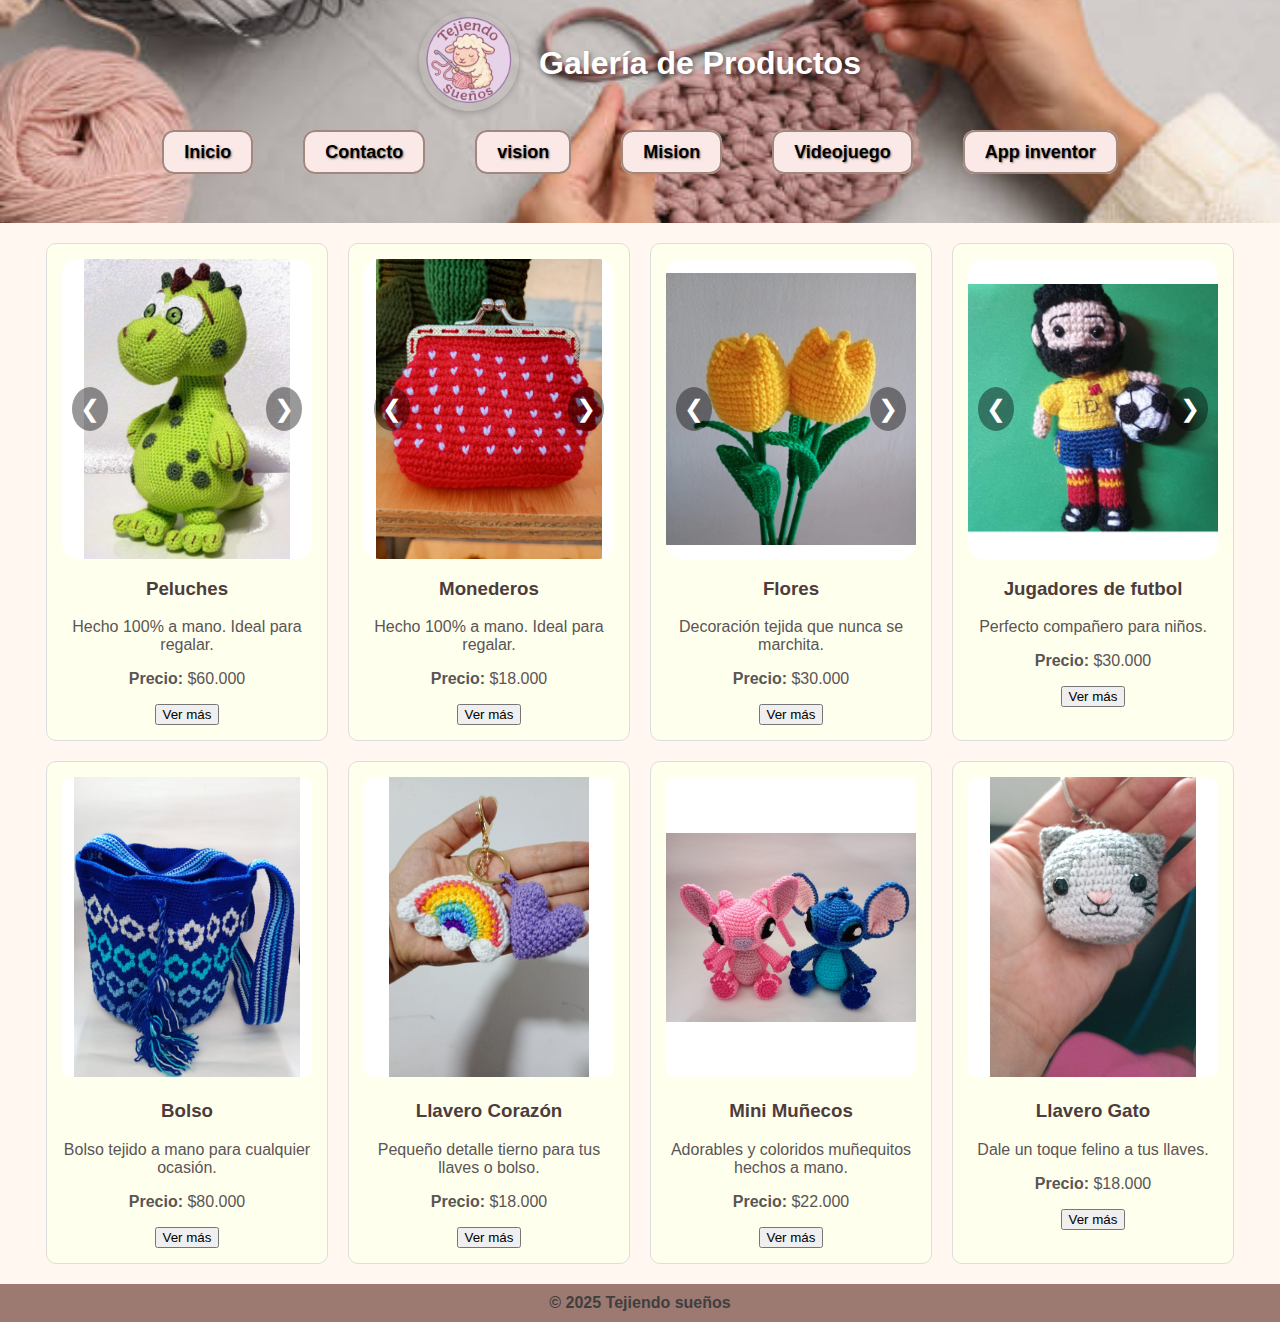
<file: js/Galeria.html>
<!DOCTYPE html>
<html lang="es">
<head>
  <meta charset="UTF-8">
  <title>Galería</title>
  <link rel="stylesheet" href="../css/main.css">
  <style>
    body {
      font-family: 'Segoe UI', Tahoma, Geneva, Verdana, sans-serif;
      margin: 0;
      background-color: #fff7f0;
    }

    header h1 {
      margin: 20;
      color: #ffffff;
      font-size: xx-large;
    }

    nav ul {
      list-style: none;
      padding: 0;
      margin-top: 10px;
      display: flex;
      justify-content: center;
      gap: 20px;
      font-size: large;
    }

    nav ul li a {
      text-decoration: none;
      color: #000000;
      font-weight: bold;
    }

    main {
      padding: 20px;
    }

    .producto h3 {
      color: #4d3c3c;
    }

    .producto p {
      color: #5a5555;
    }

    .carousel {
      position: relative;
      width: 100%;
      overflow: hidden;
      border-radius: 1rem;
    }

    .slide {
      display: none;
      width: 100%;
      height: auto;
      border-radius: 1rem;
    }

    .slide.active {
      display: block;
    }

    .carousel button {
      position: absolute;
      top: 50%;
      transform: translateY(-50%);
      background: rgba(0, 0, 0, 0.4);
      color: white;
      border: none;
      padding: 0.5rem;
      cursor: pointer;
      font-size: 1.5rem;
      border-radius: 50%;
    }

    .carousel .prev {
      left: 10px;
    }

    .carousel .next {
      right: 10px;
    }

    footer p {
      margin: 0;
      color: #3f3f3f;
      font-weight: 600;
    }

       .header-container img {
  width: 100px; 
  border-radius: 50%;
  box-shadow: 0 2px 6px rgba(0, 0, 0, 0.2);
}


  </style>
</head>
<body>
  <header>
    <div class="header-container">
      <img src="../img/logo.png.png" alt="Logo Tejiendo Sueños">
    <h1>Galería de Productos</h1>
    <nav>
      <ul>
        <li><a href="index.html">Inicio</a></li>
        <li><a href="contacto.html">Contacto</a></li>
        <li><a href="Vision.html">vision</a></li>
        <li><a href="Mision.html">Mision</a></li>
        <li><a href="videojuego.html">Videojuego</a></li>
        <li><a href="Appinventor.html">App inventor</a></li>

      </ul>
    </nav>
    
  </header>

  <main>
    <section class="galeria">

      <div class="producto">
        <div class="carousel">
          <img src="../img/peluchedinosaurio.jpeg" alt="Peluche" class="slide active">
          <img src="../img/perritopeluche.jpeg" alt="Peluche 2" class="slide">
          <img src="../img/osopeluche.jpeg" alt="Peluche 3" class="slide">
          <button class="prev">❮</button>
          <button class="next">❯</button>
        </div>
        <h3>Peluches</h3>
        <p>Hecho 100% a mano. Ideal para regalar.</p>
        <p><strong>Precio:</strong> $60.000</p>
        <button class="btn-ver-mas">Ver más</button>
        <div class="mas-info" style="display: none;">
          <p>Material: lana antialérgica. Tiempo de elaboración: 3 días. Recomendaciones: lavar a mano con agua fría.</p>
        </div>
      </div>

      
      <div class="producto">
        <div class="carousel">
          <img src="../img/monedero.jpeg" alt="Monederos" class="slide active">
          <img src="../img/monedero2.jpeg" alt="monedero2" class="slide">
          <img src="../img/monedero3.jpeg" alt="monedero3" class="slide">
          <button class="prev">❮</button>
          <button class="next">❯</button>
        </div>
        <h3>Monederos</h3>
        <p>Hecho 100% a mano. Ideal para regalar.</p>
        <p><strong>Precio:</strong> $18.000</p>
        <button class="btn-ver-mas">Ver más</button>
        <div class="mas-info" style="display: none;">
          <p>Monederos ideales para llevar tu dinero</p>
        </div>
      </div>

      <div class="producto">
        <div class="carousel">
          <img src="../img/flores.jpeg" alt="jugador1" class="slide active">
          <img src="../img/flor2.jpeg" alt="jugador2" class="slide">
          <img src="../img/flor3.jpeg" alt="jugador2" class="slide">
          <button class="prev">❮</button>
          <button class="next">❯</button>
        </div>
        <h3>Flores</h3>
        <p>Decoración tejida que nunca se marchita.</p>
        <p><strong>Precio:</strong> $30.000</p>
        <button class="btn-ver-mas">Ver más</button>
        <div class="mas-info" style="display: none;">
          <p>Flor tejida ideal para decorar habitaciones o regalar</p>
        </div>
      </div>
      


      <div class="producto">
        <div class="carousel">
          <img src="../img/jugador2.jpeg" alt="jugador1" class="slide active">
          <img src="../img/jugador1.jpeg" alt="jugador2" class="slide">
          <button class="prev">❮</button>
          <button class="next">❯</button>
        </div>
        <h3>Jugadores de futbol</h3>
        <p>Perfecto compañero para niños.</p>
        <p><strong>Precio:</strong> $30.000</p>
        <button class="btn-ver-mas">Ver más</button>
        <div class="mas-info" style="display: none;">
          <p>Hecho a mano, suave y seguro para todas las edades</p>
        </div>
      </div>
      


      <div class="producto">
        <img src="../img/bolso.jpeg" alt="Bolso">
        <h3>Bolso</h3>
        <p>Bolso tejido a mano para cualquier ocasión.</p>
        <p><strong>Precio:</strong> $80.000</p>
        <button class="btn-ver-mas">Ver más</button>
        <div class="mas-info" style="display: none;">
          <p>Material: hilo resistente. Diseños personalizados disponibles.</p>
        </div>
      </div>

      <div class="producto">
        <img src="../img/llaverocorazon.jpeg" alt="Llavero corazón">
        <h3>Llavero Corazón</h3>
        <p>Pequeño detalle tierno para tus llaves o bolso.</p>
        <p><strong>Precio:</strong> $18.000</p>
        <button class="btn-ver-mas">Ver más</button>
        <div class="mas-info" style="display: none;">
          <p>Hecho con hilo macrame. Resistente y lavable. Ideal como recuerdo personalizado.</p>
        </div>
      </div>

      <div class="producto">
        <img src="../img/minimuñecos.jpeg" alt="Mini muñecos">
        <h3>Mini Muñecos</h3>
        <p>Adorables y coloridos muñequitos hechos a mano.</p>
        <p><strong>Precio:</strong> $22.000</p>
        <button class="btn-ver-mas">Ver más</button>
        <div class="mas-info" style="display: none;">
          <p>Ideales para decoración o regalo. Hechos en hilo suave.</p>
        </div>
      </div>

      <div class="producto">
        <img src="../img/llaverogato.jpeg" alt="Llavero Gato">
        <h3>Llavero Gato</h3>
        <p>Dale un toque felino a tus llaves.</p>
        <p><strong>Precio:</strong> $18.000</p>
        <button class="btn-ver-mas">Ver más</button>
        <div class="mas-info" style="display: none;">
          <p>Diseño tierno y moderno. Hecho con amor y cuidado.</p>
        </div>
      </div>

    </section>
  </main>

  <script>
    document.querySelectorAll('.carousel').forEach(carousel => {
      const slides = carousel.querySelectorAll('.slide');
      const prevBtn = carousel.querySelector('.prev');
      const nextBtn = carousel.querySelector('.next');
      let index = 0;

      const showSlide = (i) => {
        slides.forEach(slide => slide.classList.remove('active'));
        slides[i].classList.add('active');
      };

      prevBtn.addEventListener('click', () => {
        index = (index - 1 + slides.length) % slides.length;
        showSlide(index);
      });

      nextBtn.addEventListener('click', () => {
        index = (index + 1) % slides.length;
        showSlide(index);
      });

      setInterval(() => {
        index = (index + 1) % slides.length;
        showSlide(index);
      }, 4000);

      showSlide(index);
    });
  </script>
  <script src="../js/main.js"></script>

  <footer>
    <p>© 2025 Tejiendo sueños</p>
  </footer>

</body>
</html>
</file>
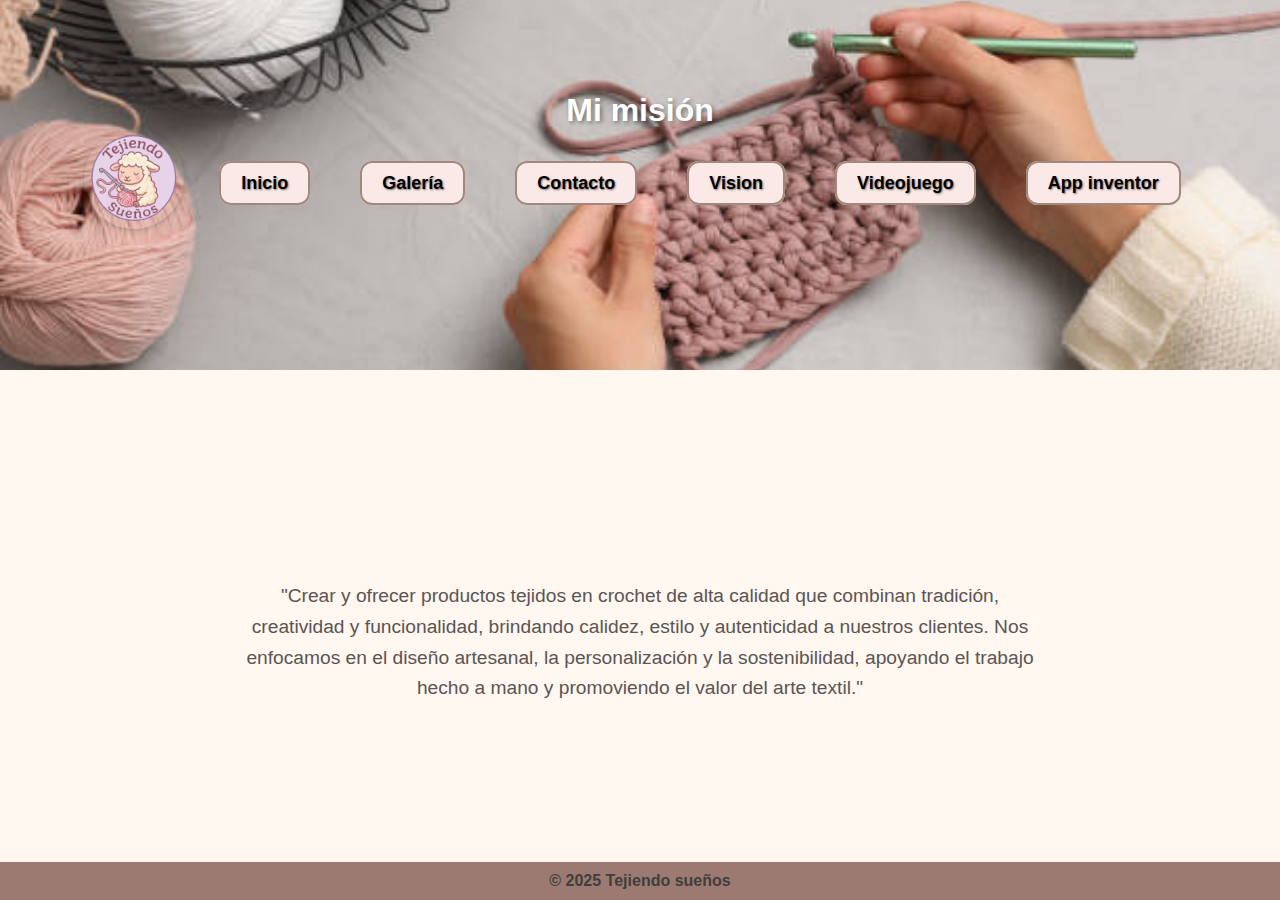
<file: js/Mision.html>
<!DOCTYPE html>
<html lang="es">
<head>
  <meta charset="UTF-8">
  <title>Mi misión</title>
  <link rel="stylesheet" href="../css/main.css">
  <style>
    body {
      font-family: 'Segoe UI', Tahoma, Geneva, Verdana, sans-serif;
      margin: 0;
      background-color: #fff7f0;
    }

    main {
      display: flex;
      flex-direction: column;
      align-items: center;
      justify-content: center;
      padding: 60px 20px;
      text-align: center;
      animation: fadeInUp 1s ease-out both;
    }

    main h2 {
      font-size: 2.5rem;
      color: #4d3c3c;
      margin-bottom: 20px;
    }

    main p {
      font-size: 1.2rem;
      color: #5a5555;
      max-width: 800px;
      line-height: 1.6;
    }

    @keyframes fadeInUp {
      0% {
        opacity: 0;
        transform: translateY(40px);
      }
      100% {
        opacity: 1;
        transform: translateY(0);
      }
    }

    header h1 {
      margin: 0;
      color: #fffefe;
      font-size: xx-large;
    }

    nav ul {
      list-style: none;
      padding: 0;
      margin-top: 10px;
      display: flex;
      justify-content: center;
      gap: 20px;
      font-size: large;
    }

    nav ul li a {
      text-decoration: none;
      color: #000000;
      font-weight: bold;
    }

    footer p {
      margin: 0;
      color: #3f3f3f;
      font-weight: 600;
    }

       .header-container img {
  width: 100px; 
  border-radius: 50%;
  box-shadow: 0 2px 6px rgba(0, 0, 0, 0.2);
}



  </style>
</head>
<body>
  <header>
     
    <h1>Mi misión</h1>
    <nav>
      <div class="header-container">
      <img src="../img/logo.png.png" alt="Logo Tejiendo Sueños">
      <ul>
        <li><a href="index.html">Inicio</a></li>
        <li><a href="galeria.html">Galería</a></li>
        <li><a href="contacto.html">Contacto</a></li>
        <li><a href="Vision.html">Vision</a></li>
        <li><a href="videojuego.html">Videojuego</a></li>
        <li><a href="Appinventor.html">App inventor</a></li>


      </ul>
    </nav>
  </header>

  <main>
    <h2></h2>
    <section>
      <p>"Crear y ofrecer productos tejidos en crochet de alta calidad que combinan tradición, creatividad y funcionalidad, brindando calidez, estilo y autenticidad a nuestros clientes. Nos enfocamos en el diseño artesanal, la personalización y la sostenibilidad, apoyando el trabajo hecho a mano y promoviendo el valor del arte textil."</p>
    </section>
  </main>

  <footer>
    <p>© 2025 Tejiendo sueños</p>
  </footer>
</body>
</html>
</file>
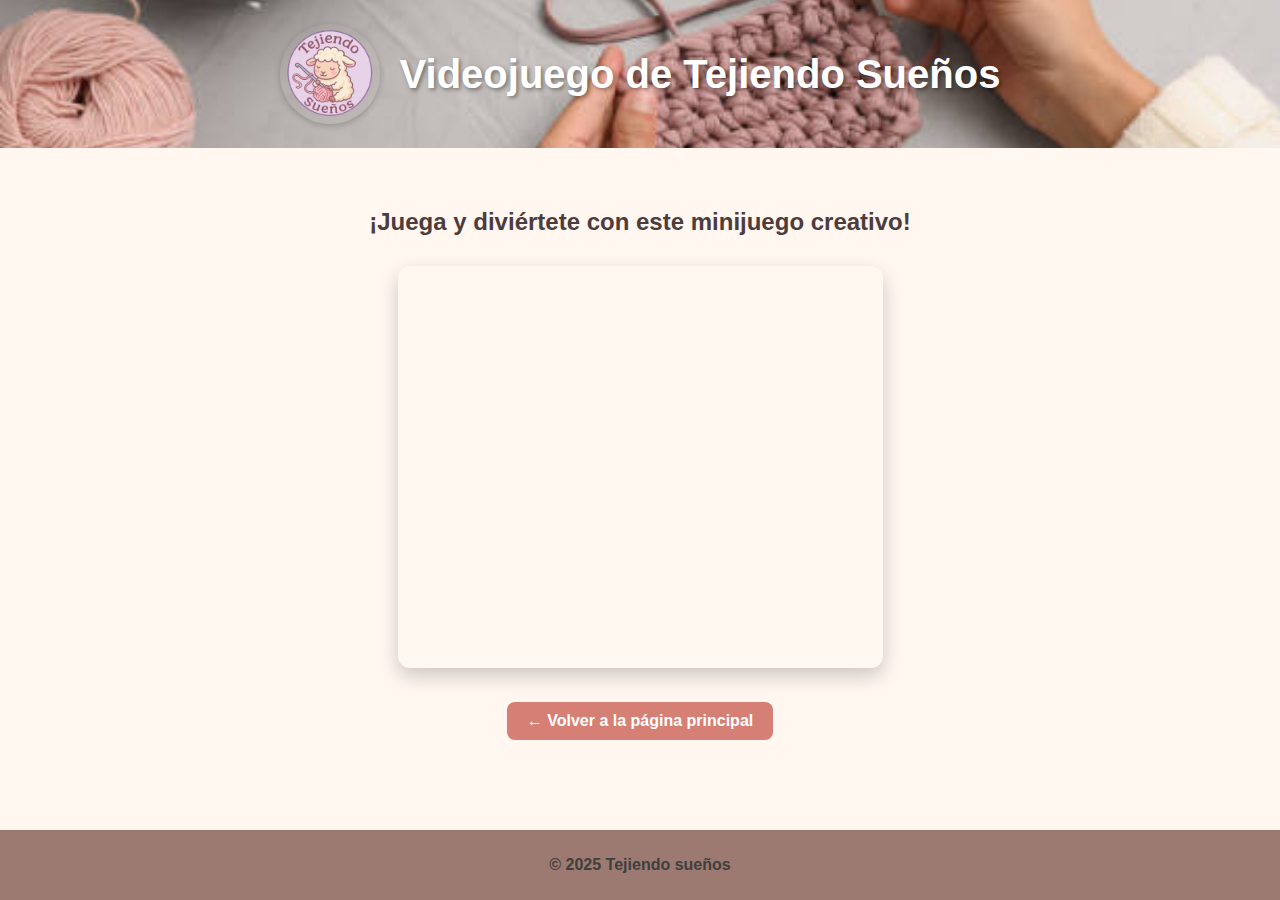
<file: js/Videojuego.html>
<!DOCTYPE html>
<html lang="es">
<head>
  <meta charset="UTF-8">
  <meta name="viewport" content="width=device-width, initial-scale=1.0">
  <title>Videojuego - Tejiendo Sueños</title>
  <link rel="stylesheet" href="../css/main.css">
  <style>
    body {
      font-family: 'Segoe UI', Tahoma, Geneva, Verdana, sans-serif;
      margin: 0;
      background-color: #fff7f0;
      text-align: center;
    }

    header {
      background-color: #e8b3a8;
      padding: 20px;
    }

    header h1 {
      color: white;
      margin: 0;
    }

    main {
      padding: 40px 20px;
    }

    h2 {
      color: #4d3c3c;
      margin-bottom: 30px;
    }

    iframe {
      border-radius: 12px;
      box-shadow: 0 8px 20px rgba(0, 0, 0, 0.2);
      max-width: 100%;
    }

    a.volver {
      display: inline-block;
      margin-top: 30px;
      text-decoration: none;
      color: white;
      background-color: #d67f75;
      padding: 10px 20px;
      border-radius: 8px;
      font-weight: bold;
    }

    footer {
      margin-top: 50px;
      color: #3f3f3f;
      font-weight: 600;
    }


       .header-container img {
  width: 100px; 
  border-radius: 50%;
  box-shadow: 0 2px 6px rgba(0, 0, 0, 0.2);
}


  </style>
</head>
<body>
  <header>
     <div class="header-container">
      <img src="../img/logo.png.png" alt="Logo Tejiendo Sueños">
    <h1>Videojuego de Tejiendo Sueños</h1>
  </header>

  <main>
    <h2>¡Juega y diviértete con este minijuego creativo!</h2>

    <iframe 
      src="https://scratch.mit.edu/projects/1167825435/embed" 
      allowtransparency="true" 
      width="485" 
      height="402" 
      frameborder="0" 
      scrolling="no" 
      allowfullscreen>
    </iframe>

    <br>
    <a href="index.html" class="volver">← Volver a la página principal</a>
  </main>

  <footer>
    <p>© 2025 Tejiendo sueños</p>
  </footer>
</body>
</html>
</file>
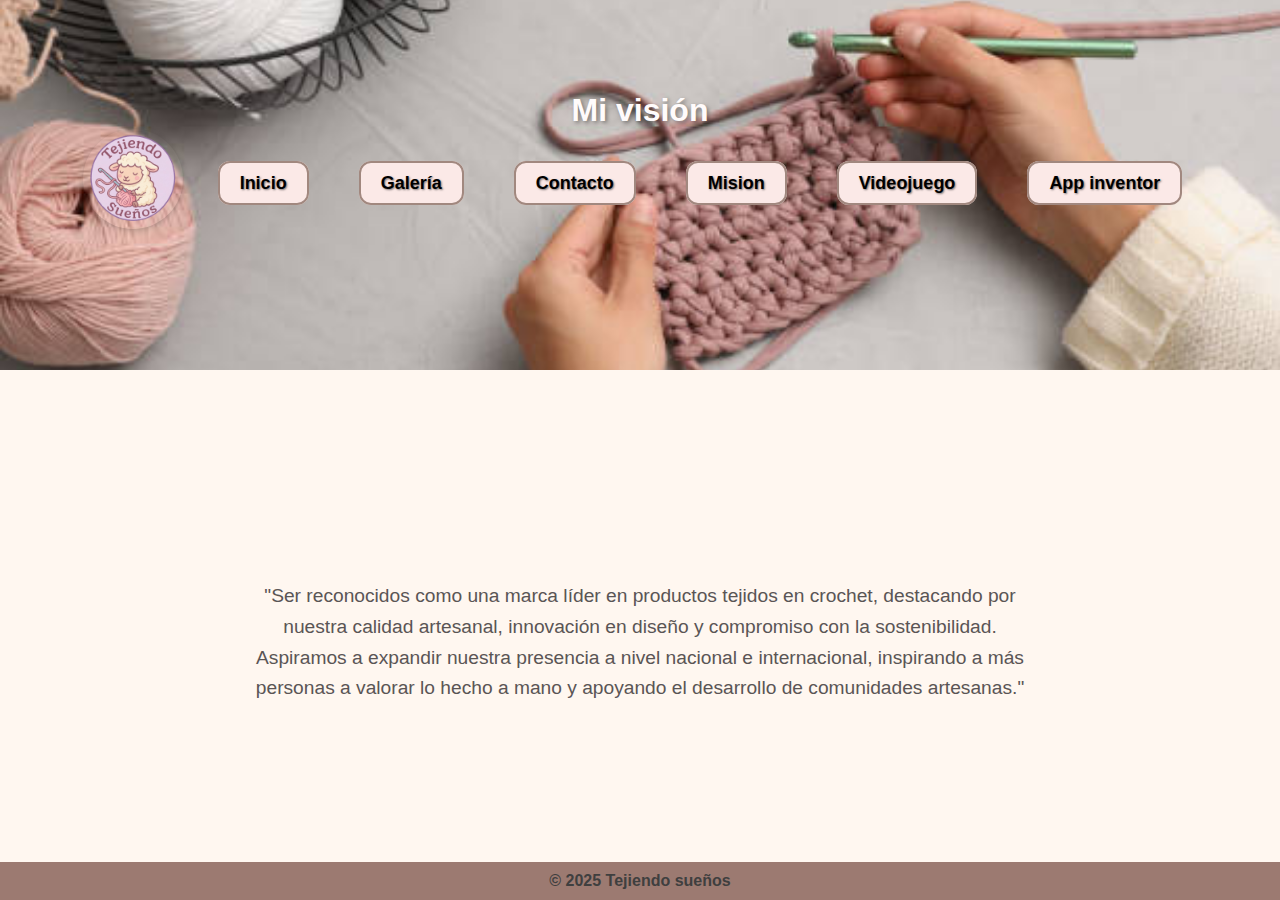
<file: js/Vision.html>
<!DOCTYPE html>
<html lang="es">
<head>
  <meta charset="UTF-8">
  <title>Mi visión</title>
  <link rel="stylesheet" href="../css/main.css">
  <style>
    body {
      font-family: 'Segoe UI', Tahoma, Geneva, Verdana, sans-serif;
      margin: 0;
      background-color: #fff7f0;
    }

    main {
      display: flex;
      flex-direction: column;
      align-items: center;
      justify-content: center;
      padding: 60px 20px;
      text-align: center;
      animation: fadeInUp 1s ease-out both;
    }

    main h2 {
      font-size: 2.5rem;
      color: #4d3c3c;
      margin-bottom: 20px;
    }

    main p {
      font-size: 1.2rem;
      color: #5a5555;
      max-width: 800px;
      line-height: 1.6;
    }

    @keyframes fadeInUp {
      0% {
        opacity: 0;
        transform: translateY(40px);
      }
      100% {
        opacity: 1;
        transform: translateY(0);
      }
    }

    header h1 {
      margin: 0;
      color: #fffbfb;
      font-size: xx-large;
    }

    nav ul {
      list-style: none;
      padding: 0;
      margin-top: 10px;
      display: flex;
      justify-content: center;
      gap: 20px;
      font-size: large;
    }

    nav ul li a {
      text-decoration: none;
      color: #000000;
      font-weight: bold;
    }

    footer p {
      margin: 0;
      color: #3f3f3f;
      font-weight: 600;
    }
    
       .header-container img {
  width: 100px; 
  border-radius: 50%;
  box-shadow: 0 2px 6px rgba(0, 0, 0, 0.2);
}

  </style>
</head>
<body>
  
  <header>
     
    <h1>Mi visión</h1>
  
    <nav>
      <div class="header-container">
      <img src="../img/logo.png.png" alt="Logo Tejiendo Sueños">
      <ul>
        <li><a href="index.html">Inicio</a></li>
        <li><a href="galeria.html">Galería</a></li>
        <li><a href="contacto.html">Contacto</a></li>
        <li><a href="Mision.html">Mision</a></li>
        <li><a href="videojuego.html">Videojuego</a></li>
        <li><a href="Appinventor.html">App inventor</a></li>
        
      </ul>
    </nav>
  </header>

  <main>
    <h2></h2>
    <section>
      <p>"Ser reconocidos como una marca líder en productos tejidos en crochet, destacando por nuestra calidad artesanal, innovación en diseño y compromiso con la sostenibilidad. Aspiramos a expandir nuestra presencia a nivel nacional e internacional, inspirando a más personas a valorar lo hecho a mano y apoyando el desarrollo de comunidades artesanas."</p>
    </section>
  </main>

  <footer>
    <p>© 2025 Tejiendo sueños</p>
  </footer>
</body>
</html>
</file>
<file: css/main.css>
body {
  font-family: Arial, sans-serif;
  margin: 0;
  padding: 20;
  background-color: #fff8f0;
  color: #000000;
}

header {
  background-image: url('../img/imagenencabezado.jpg');
  background-size: cover;
  background-position: center;
  background-repeat: no-repeat;
  padding: 10px 10px;
  height: 350px; 
  display: flex;
  flex-direction: column;
  justify-content: center;
  align-items: center;
  color: #ffffff;
  text-shadow: 1px 1px 2px #00000080;

}



nav ul {
  list-style: none;        
  display: flex;           
  gap: 20px;              
  justify-content: center; 
  padding: 0;
  margin: 0;
}

nav a {
  text-decoration: none;
  color: #fff7f7;
  font-weight: bold;
}

main {
  padding: 0px;
  
}

.galeria {
  display: flex;
  flex-wrap: wrap;
  gap: 20px;
  justify-content: center;
}

.producto {
  background-color: #ffe;
  border: 1px solid #ddd;
  border-radius: 10px;
  padding: 15px;
  width: 250px;
  text-align: center;
}

.producto img {
  width: 100%;
  height: auto;
  border-radius: 10px;
}

.mas-info {
  background-color: #fff0f5;
  border: 1px dashed  #9c7a71;
  padding: 10px;
  margin-top: 10px;
  border-radius: 8px;
  font-size: 0.9em;
}

footer {
  text-align: center;
  background-color: #9c7a71;
  padding: 10px;
  font-weight: bold;
}

html, body {
  height: 100%;
  margin: 0;
  display: flex;
  flex-direction: column;
}

main {
  flex: 1;
}

nav a {
  color: #fffdfd;
  text-decoration: none;
  margin: 0 15px;
  font-weight: bold;
  transition: color 0.3s ease;
}

nav a:hover {
  color:#9b6a3d;
}

.carousel {
  position: relative;
  width: 100%;
  overflow: hidden;
  border-radius: 1rem;
}

.slide {
  display: none;
  width: 100%;
  height: auto;
  border-radius: 1rem;
}

.slide.active {
  display: block;
}

.carousel button {
  position: absolute;
  top: 50%;
  transform: translateY(-50%);
  background: rgba(0, 0, 0, 0.4);
  color: white;
  border: none;
  padding: 0.5rem;
  cursor: pointer;
  font-size: 1.5rem;
  border-radius: 50%;
}

.carousel .prev {
  left: 10px;
}

.carousel .next {
  right: 10px;
}

.producto {
  opacity: 0;
  transform: translateY(30px);
  transition: opacity 0.8s ease, transform 0.8s ease;
}

.producto.visible {
  opacity: 1;
  transform: translateY(0);
}

nav li a {
  border: 2px solid #a1887f;       
  border-radius: 12px;             
  padding: 10px 20px;              
  text-decoration: none;           
  color: #4e342e;                  
  background-color: #fbe9e7;       
  font-weight: bold;
  transition: all 0.3s ease;     
}

nav li a:hover {
  background-color: #d7ccc8;       
  color: #b85c45;                  
  box-shadow: 0 4px 8px rgba(0,0,0,0.2); 
}

header h1 {
  margin-top: 35px; 
  margin-bottom: 30px; 
  font-size: 2.5rem;
  color: #efefef;
  text-shadow: 2px 2px 4px rgba(0, 0, 0, 0.4); 
}

nav {
  margin-bottom: 50px;
}
.producto img,
.producto .slide {
  width: 100%;
  height: 300px;
  object-fit: contain;
  border-radius: 10px;
  background-color: #fff; 
}



.header-container {
  display: flex;
  align-items: center;
  justify-content: center;
  gap: 20px;
  flex-wrap: wrap;
}

.logo {
  width: 80px;
  border-radius: 50%;
  box-shadow: 0 2px 6px rgba(0, 0, 0, 0.2);
  position: fixed;
  top: 10px;
  left: 10px;
  width: 80px;
  z-index: 1000;
}



.titulo {
  font-size: 2rem;
  flex: 1 1 200px; 
  min-width: 200px;
}
</file>
